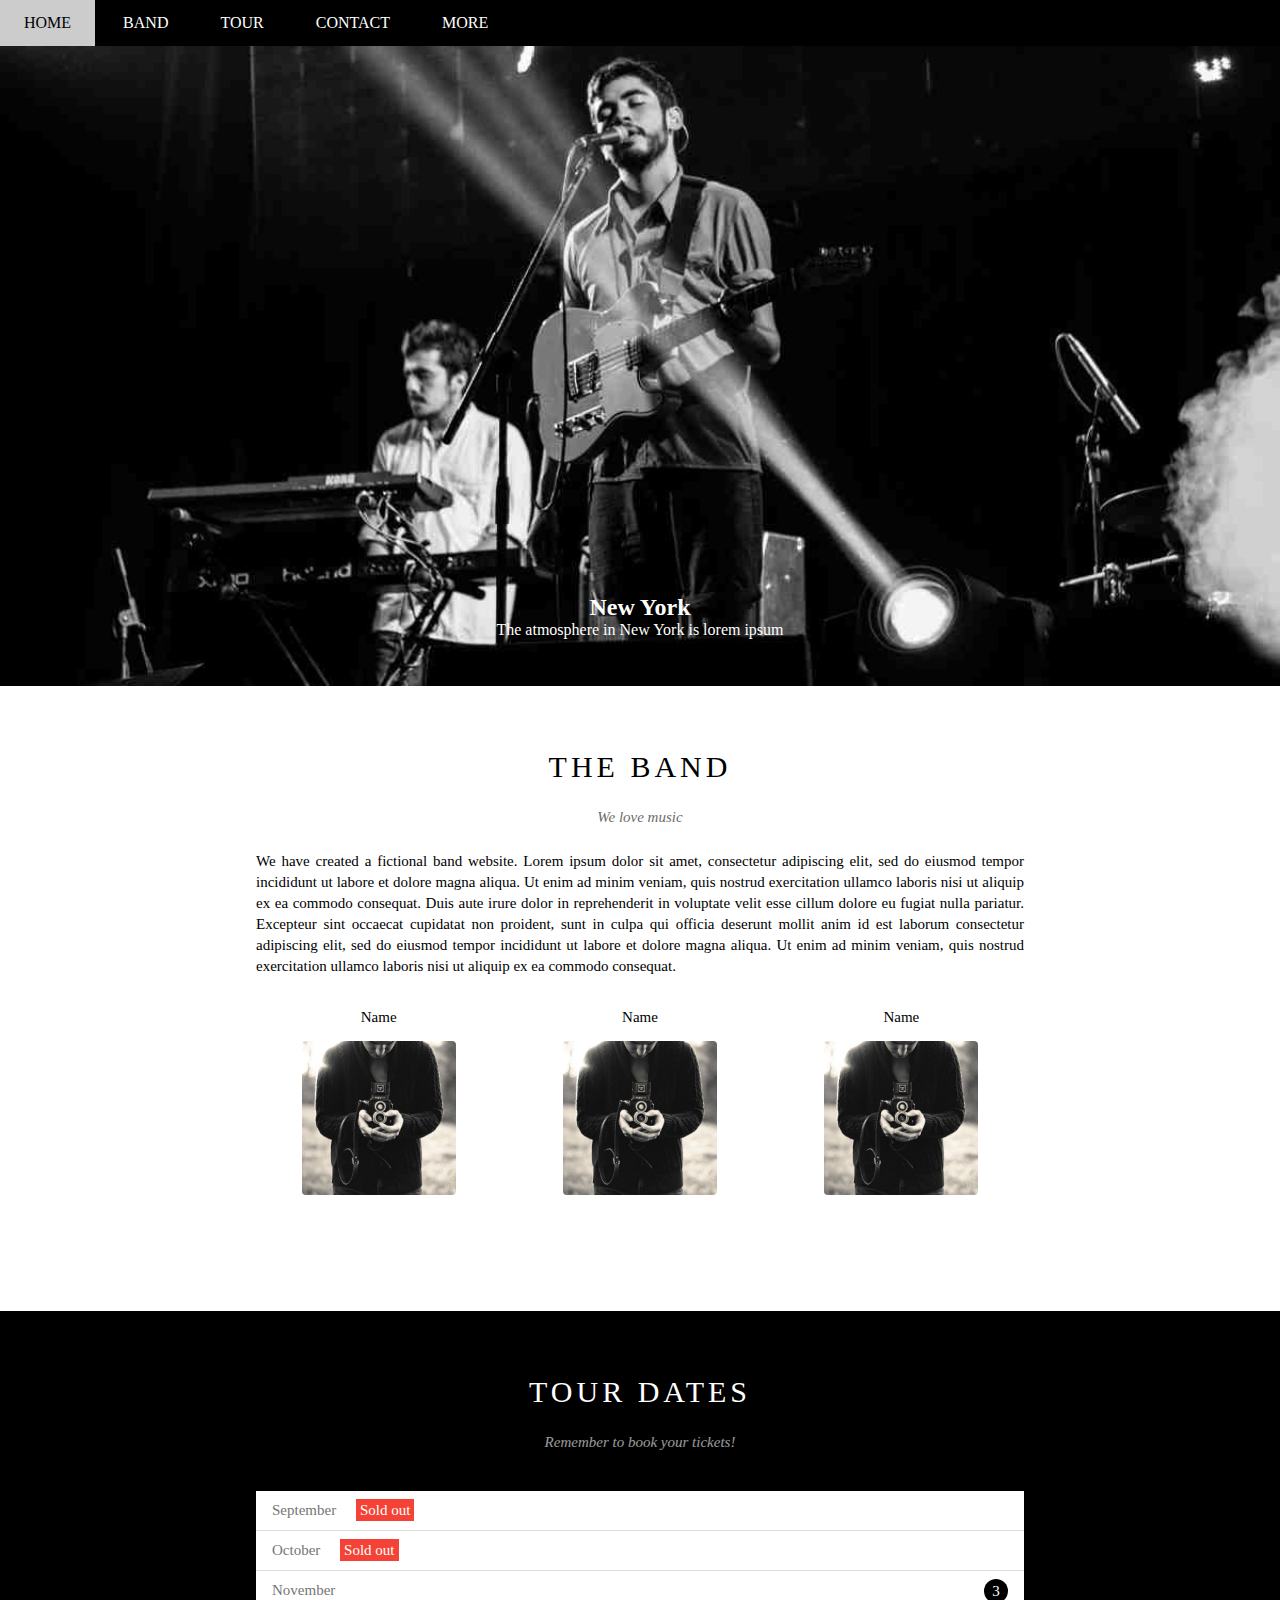
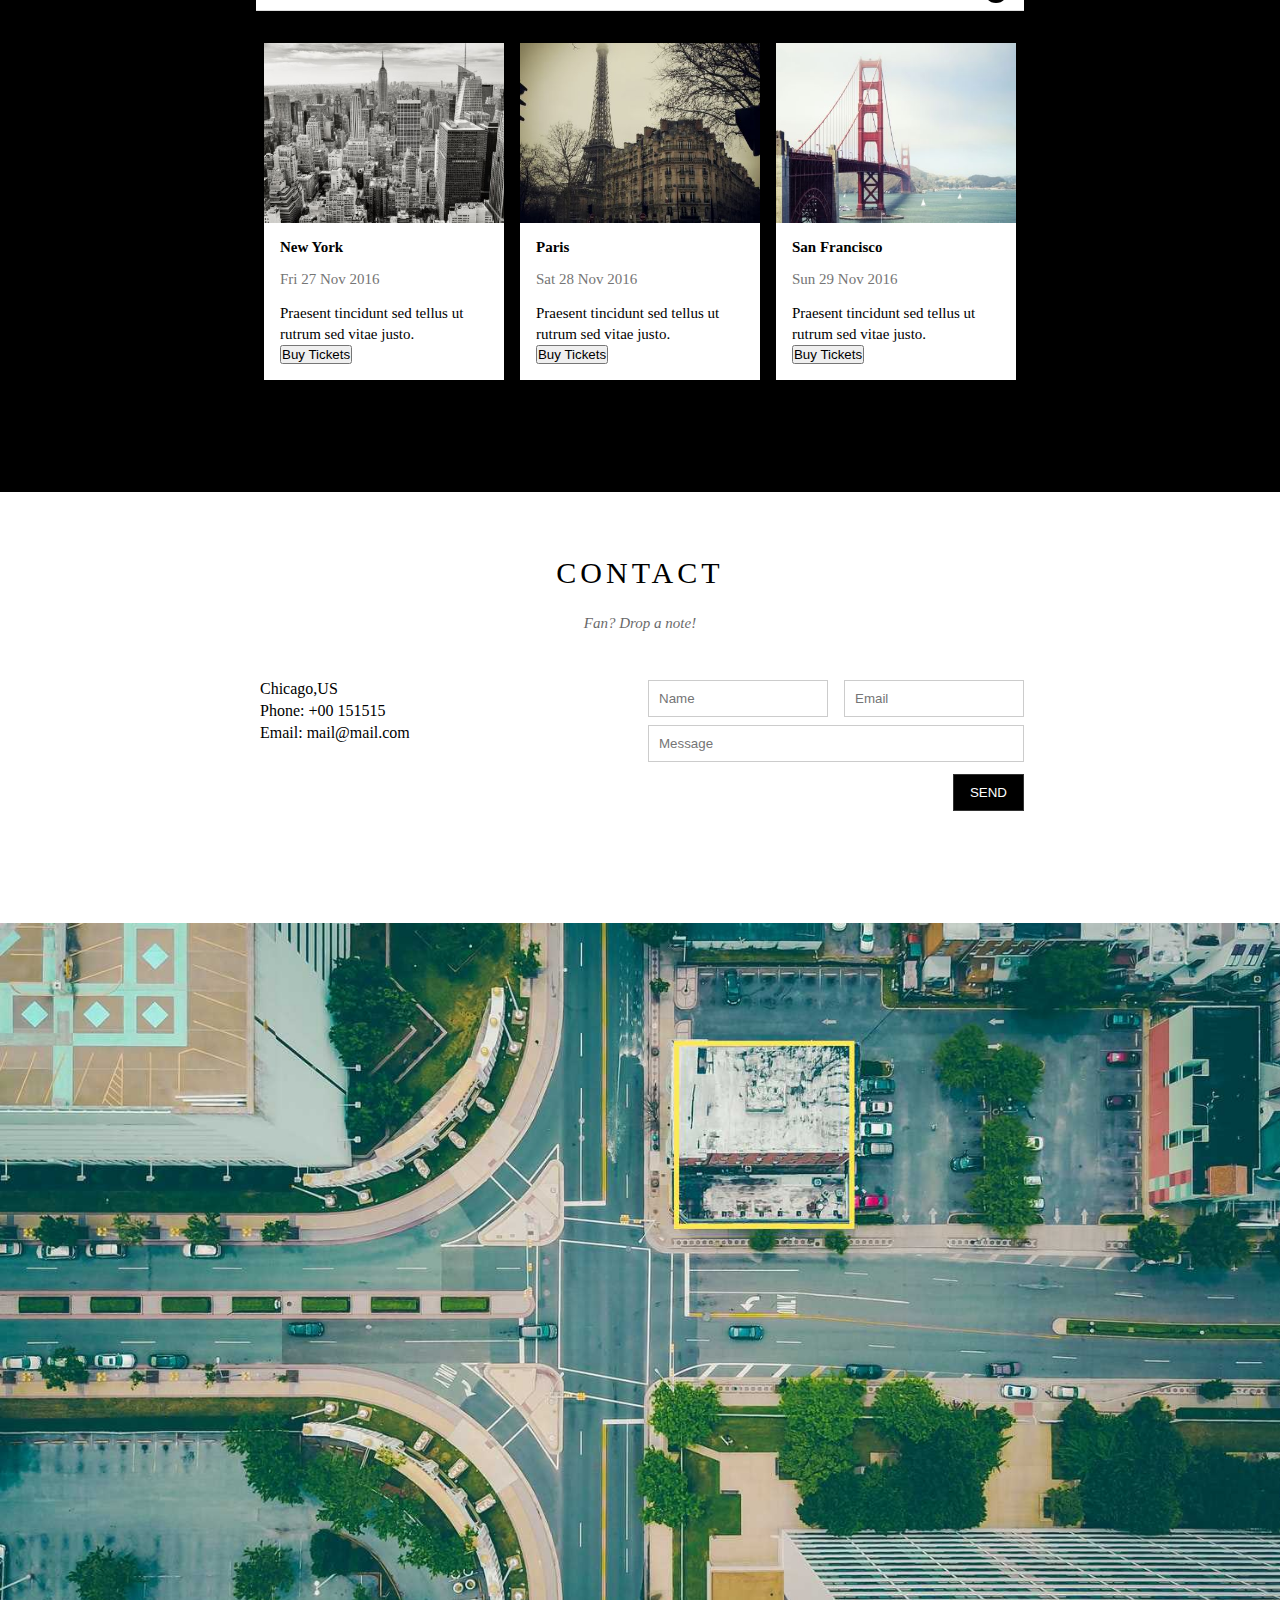
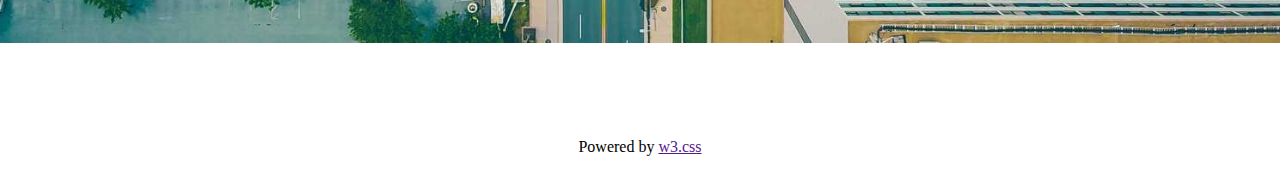
<file: thebandcode/index.html>
<!DOCTYPE html>
<html lang="en">

<head>
    <meta charset="UTF-8">
    <meta http-equiv="X-UA-Compatible" content="IE=edge">
    <meta name="viewport" content="width=device-width, initial-scale=1.0">
    <title>The band</title>
    <link rel="stylesheet" href="./assest/css/style.css">
    <link rel="stylesheet" href="./assest/css/responsive.css">



<body>
    <div id="main">

        <div id="header">
            <!--Begin -->
            <ul id="nav">
                <li><a href="#">Home</a></li>
                <li><a href="#band">Band</a></li>
                <li><a href="#tour">Tour</a></li>
                <li><a href="#contact">Contact</a></li>
                <li>
                    <a href="#">
                        More
                        <i class="nav-arrow down ti-angle-down"></i>
                    </a>
                    <ul class="subnav">
                        <li><a href="#">Merchandise</a></li>
                        <li><a href="#">Extras</a></li>
                        <li><a href="#">Media</a></li>
                    </ul>
                </li>
            </ul>
            <!--End: Nav -->

            <!--Mobile menu button-->

            <div id="mobile-menu" class="mobile-menu-btn">
                <i class="menu-icon ti-menu"></i>
            </div>

            <!-- Begin: Search buttom-->
            <div class="search-btn">
                <i class="ti-search"></i>
            </div>

            <!-- End: Search buttom-->
        </div>
        <div id="slider">
            <div class="text-content">
                <h2 class="text-heading">New York</h2>
                <div class="text-description">The atmosphere in New York is lorem ipsum</div>
            </div>

        </div>

        <div id="content">
            <div id="band" class="content-section">
                <h2 class="section-heading"> THE BAND </h2>
                <p class="section-sub-heading">We love music</p>
                <p class="about-text">
                    We have created a fictional band website. Lorem ipsum dolor sit amet, consectetur adipiscing elit,
                    sed do eiusmod tempor incididunt ut labore et dolore magna aliqua. Ut enim ad minim veniam, quis
                    nostrud exercitation ullamco laboris nisi ut aliquip ex ea commodo consequat. Duis aute irure dolor
                    in reprehenderit in voluptate velit esse cillum dolore eu fugiat nulla pariatur. Excepteur sint
                    occaecat cupidatat non proident, sunt in culpa qui officia deserunt mollit anim id est laborum
                    consectetur adipiscing elit, sed do eiusmod tempor incididunt ut labore et dolore magna aliqua. Ut
                    enim ad minim veniam, quis nostrud exercitation ullamco laboris nisi ut aliquip ex ea commodo
                    consequat.
                </p>
                <div class=" row member-list">
                    <div class="col col-third s-col-full mt-32 text-center ">
                        <p class="member-name">Name</p>
                        <img src="./assest/img/slider/slider2.jpg" alt="Name" class="member-img">
                    </div>
                    <div class="col col-third s-col-full mt-32 text-center ">
                        <p class="member-name">Name</p>
                        <img src="./assest/img/slider/slider2.jpg" alt="Name" class="member-img">
                    </div>
                    <div class="col col-third s-col-full  mt-32 text-center ">
                        <p class="member-name">Name</p>
                        <img src="./assest/img/slider/slider2.jpg" alt="Name" class="member-img">
                    </div>

                </div>
                <div class="clear"></div>
            </div>

            <!--Tour section -->
            <div id="tour" class="tour-section " style="background: #000;">
                <div class="content-section">
                    <h2 class="section-heading text-white"> TOUR DATES </h2>
                    <p class="section-sub-heading text-white">Remember to book your tickets!</p>
                    <!--Tickets -->
                    <ul class="tickets-list">
                        <li>September <span class="sold-out">Sold out</span></li>
                        <li>October <span class="sold-out">Sold out</span></li>
                        <li>November <span class="quantity">3</span></li>
                    </ul>

                    <!--Place -->
                    <div class="place-list">

                        <div class="col col-third s-col-full mt-16">
                            <img src="./assest/img/slider/places1.jpg" alt="New York" class="place-img">
                            <div class="place-body">
                                <h3 class="place-heading">New York</h3>
                                <p class="place-time">Fri 27 Nov 2016</p>
                                <p class="place-desc">Praesent tincidunt sed tellus ut rutrum sed vitae justo.</p>
                                <button class="btn s-full-width  js-buyTickets">Buy Tickets</a>
                            </div>
                        </div>

                        <div class="col col-third s-col-full mt-16">
                            <img src="./assest/img/slider/paris2.jpg" alt="New York" class="place-img">
                            <div class="place-body">
                                <h3 class="place-heading">Paris</h3>
                                <p class="place-time">Sat 28 Nov 2016</p>
                                <p class="place-desc">Praesent tincidunt sed tellus ut rutrum sed vitae justo.</p>
                                <button class="btn s-full-width  js-buyTickets">Buy Tickets</a>
                            </div>
                        </div>

                        <div class="col col-third s-col-full mt-16">
                            <img src="./assest/img/slider/sanfran3.jpg" alt="New York" class="place-img">
                            <div class="place-body">
                                <h3 class="place-heading">San Francisco</h3>
                                <p class="place-time">Sun 29 Nov 2016</p>
                                <p class="place-desc">Praesent tincidunt sed tellus ut rutrum sed vitae justo.</p>
                                <button class="btn s-full-width  js-buyTickets">Buy Tickets</a>
                            </div>
                        </div>

                    </div>
                    <div class="clear"></div>
                </div>
            </div>
            <!--Begin: Contact section -->
            <div id="contact" class="content-section">
                <h2 class="section-heading"> CONTACT </h2>
                <p class="section-sub-heading">Fan? Drop a note!</p>


                <div class="row contact-content">
                    <div class="col col-half s-col-ful contat-info">
                        <p><i class="contat-info-icon  ti-location-pin"></i>Chicago,US</p>
                        <p><i class=" contat-info-icon ti-mobile"></i><a href="tel:+00 151515"></a> Phone: +00 151515
                        </p>
                        <p><i class="contat-info-icon ti-email"></i><a href="mailto:mail@mail.com"></a> Email:
                            mail@mail.com</p>
                    </div>
                    <div class="col col-half s-col-full contact-form">
                        <form action="">
                            <div class="row">
                                <div class="col col-half s-col-full">
                                    <input type="text" name="" placeholder="Name" required id="" class="form-control">
                                </div>
                                <div class="col col-half s-col-full s-mt-8">
                                    <input type="email" name="" placeholder="Email" required id="" class="form-control">
                                </div>

                            </div>
                            <div class="row mt-8">
                                <div class="col col-full">
                                    <input type="text" name="" placeholder="Message" required id=""
                                        class="form-control">
                                </div>
                            </div>
                            <input class="form-submit-btn-16 s-full-width" type="submit" value="SEND">
                        </form>
                    </div>
                </div>
            </div>
            <!--End: Contact section -->

            <div class="map-section">
                <img src="./assest/img/slider/map.jpg" alt="map">
            </div>
            <div id="footer">
                <div class="social-list">
                    <a href=""><i class="ti-facebook"></i></a>
                    <a href=""><i class="ti-instagram"></i></a>
                    <a href=""><i class="ti-youtube"></i></a>
                    <a href=""><i class="ti-pinterest"></i></a>
                    <a href=""><i class="ti-twitter"></i></a>
                    <a href=""><i class="ti-linkedin"></i></a>
                </div>
                <p class="coppyright">Powered by <a href="">w3.css</a></p>
            </div>

        </div>

        <!-- Buy Tickets-->
        <div class="modal js-modal" id="buy-ticket-modal">
            <div class="modal-container js-modal-container">
                <div class="modal-close js-modal-close">
                    <i class="ti-close"></i>
                </div>
                <header class="modal-header">
                    <i class="modal-heading-iconti-bag"></i>
                    Tickets
                </header>
                <div class="modal-body">
                    <label for="tiket-quatity" class="modal-label">
                        <i class="ti-shopping-cart"></i>
                        Tickets, $15 per person
                    </label>
                    <input id="ticket-quantity" type="text" class="modal-input" placeholder="How many?">

                    <label for="ticket-email" class="modal-label">
                        <i class="ti-user"></i>
                        Send to
                    </label>
                    <input id="ticket-email" type="email" class="modal-input" placeholder="Enter email..?">

                    <button id="buy-tickets">
                        Pay <i class="ti-check"></i>
                    </button>
                </div>
            </div>


            <footer class="modal-footer">
                <p class="modal-help">Need <a href="">help?</a></p>
            </footer>
        </div>
    </div>

    <script>
        // const buyBtns = document.querySelectorAll('.js-buy-ticket')

        // buyBtns.forEach((el, index) => {
        //     el.addEventListener('click', () => {
        //         document.querySelector('#buy-ticket-modal').classList.add('open');
        //     })
        // })
        // document.querySelector('.modal-close').addEventListener('click', () => {
        //     document.querySelector('#buy-ticket-modal').classList.remove('open');;
        // })

        const buyBtns = document.querySelectorAll('.js-buyTickets');
        const buyBtn = document.querySelector('.js-buyTickets');
        const modal = document.querySelector('.js-modal');
        const modalclose = document.querySelector('.js-modal-close');
        const modalContainer = document.querySelector('.js-modal-container');

        function showBuyTickest() {
            modal.classList.add('open');
        }


        function hideBuyTickest() {
            modal.classList.remove('open');
        }


        for (const buyBtn of buyBtns) {
            buyBtn.addEventListener('click', showBuyTickest);
        }

        modalclose.addEventListener('click', hideBuyTickest);
        modal.addEventListener('click', hideBuyTickest);
        modalContainer.addEventListener('click', function (event) {
            event.stopPropagation();
        })

    </script>

    <script>
        var header = document.getElementById('header');
        var mobileMenu = document.getElementById('mobile-menu');
        var headerHeight = header.clienHeight;
        //Đóng/Mở Mobile-menu
        mobileMenu.onclick = function () {
            var isClosed = header.clientHeight === headerHeight;
            if (isClosed) {
                header.style.height = 'auto';
            } else {
                header.style.height = null;
            }
        }

        // Tự động đóng khi chọ phần tử trong menu
        var menuItems = document.querySelectorAll('#nav li a[href*="#"]');
        for (var i = 0; i < menuItems.length; i++) {
            var menuItem = menuItems[i];


            menuItem.onclick = function (event) {
                var isParentMenu = this.nextElementSibling && this.nextElementSibling.classList.contains('subnav');
                if (isParentMenu) {
                    event.preventDefault();
                } else {
                    header.style.height = null;
                }
            }
        }
    </script>
</body>
</file>
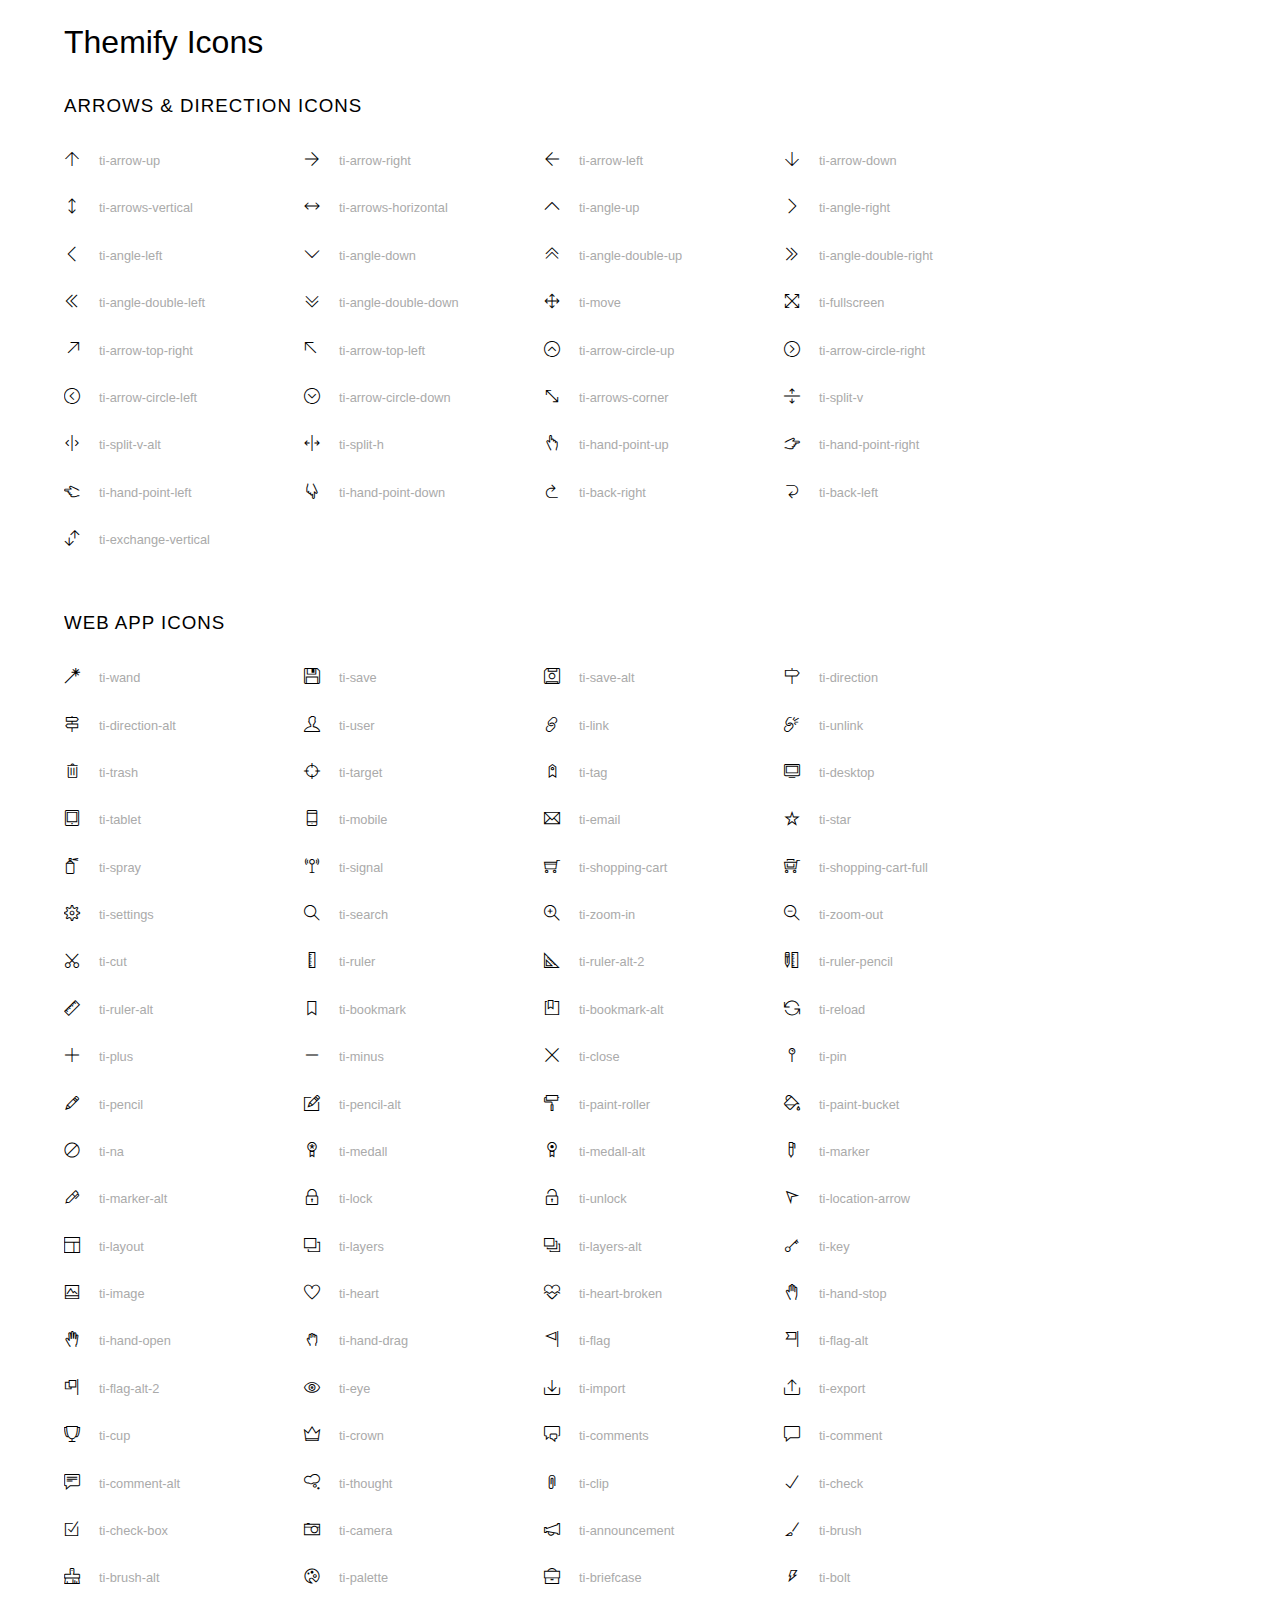
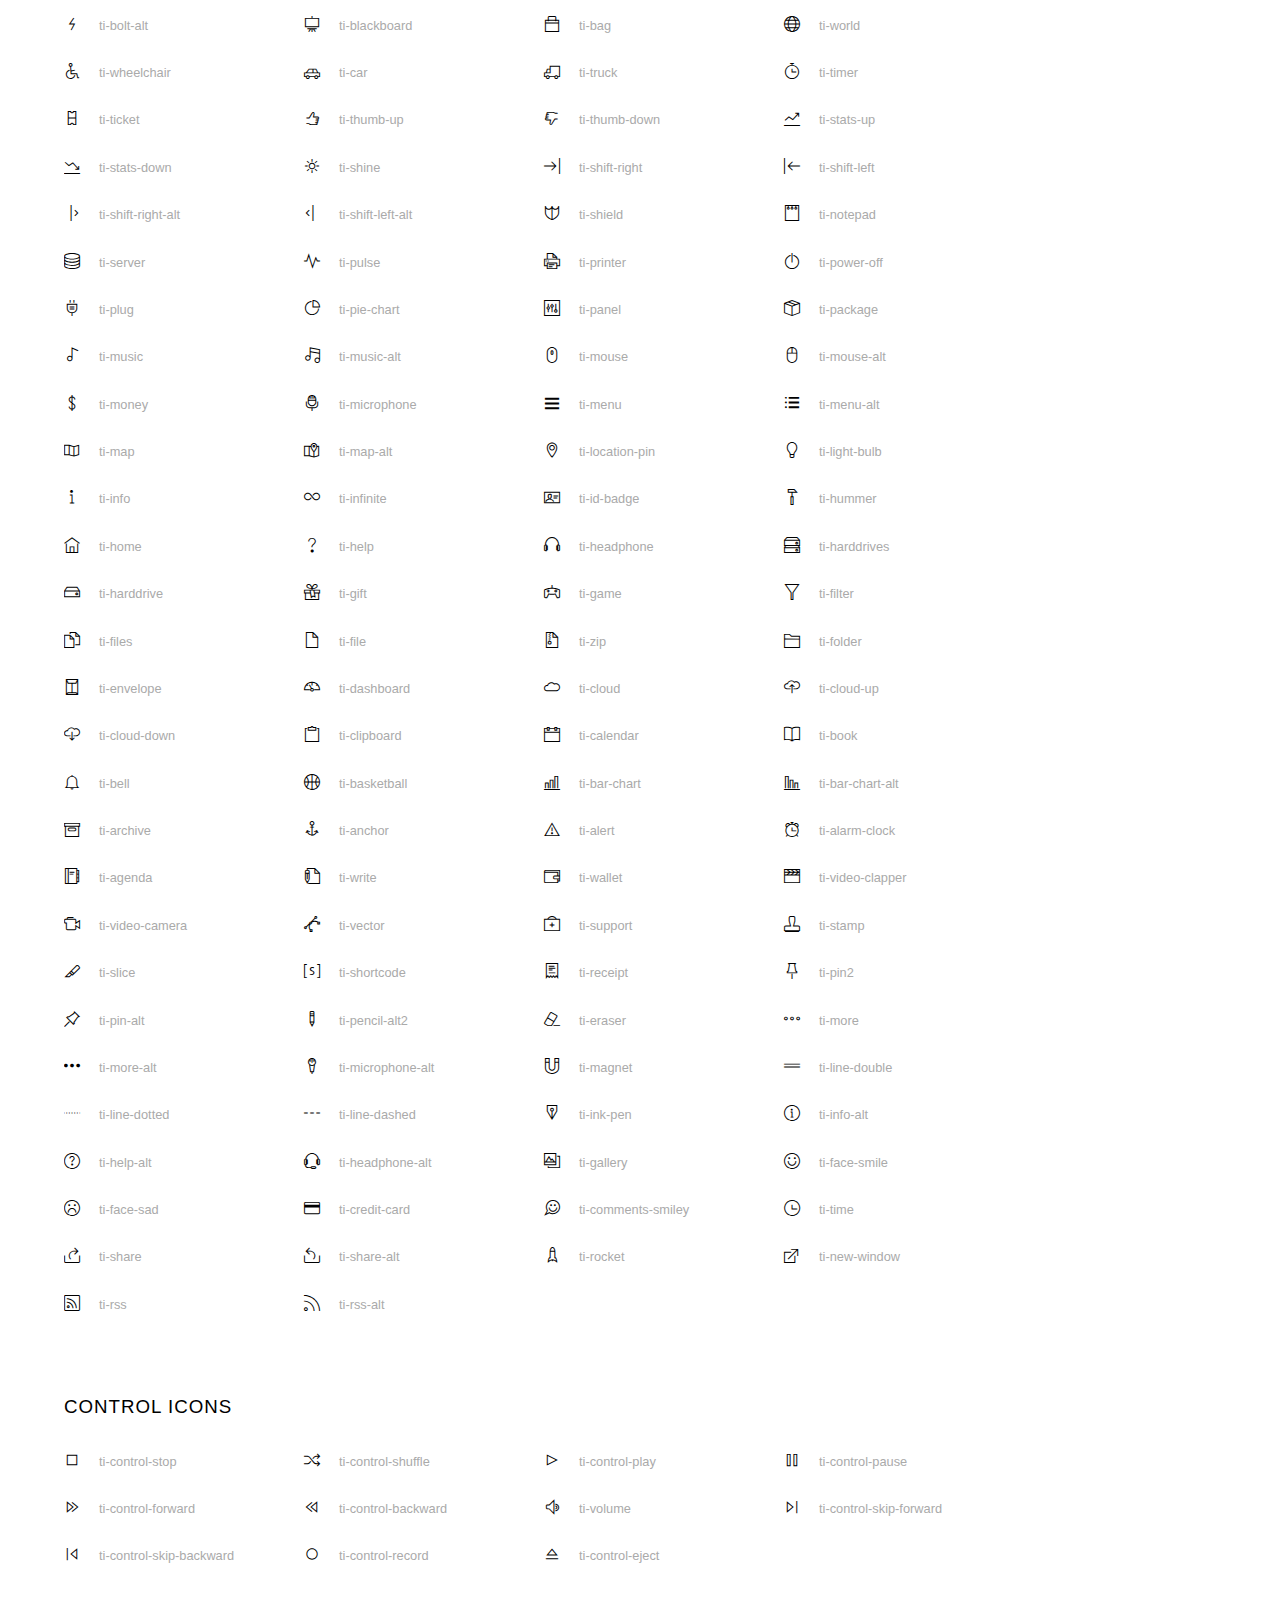
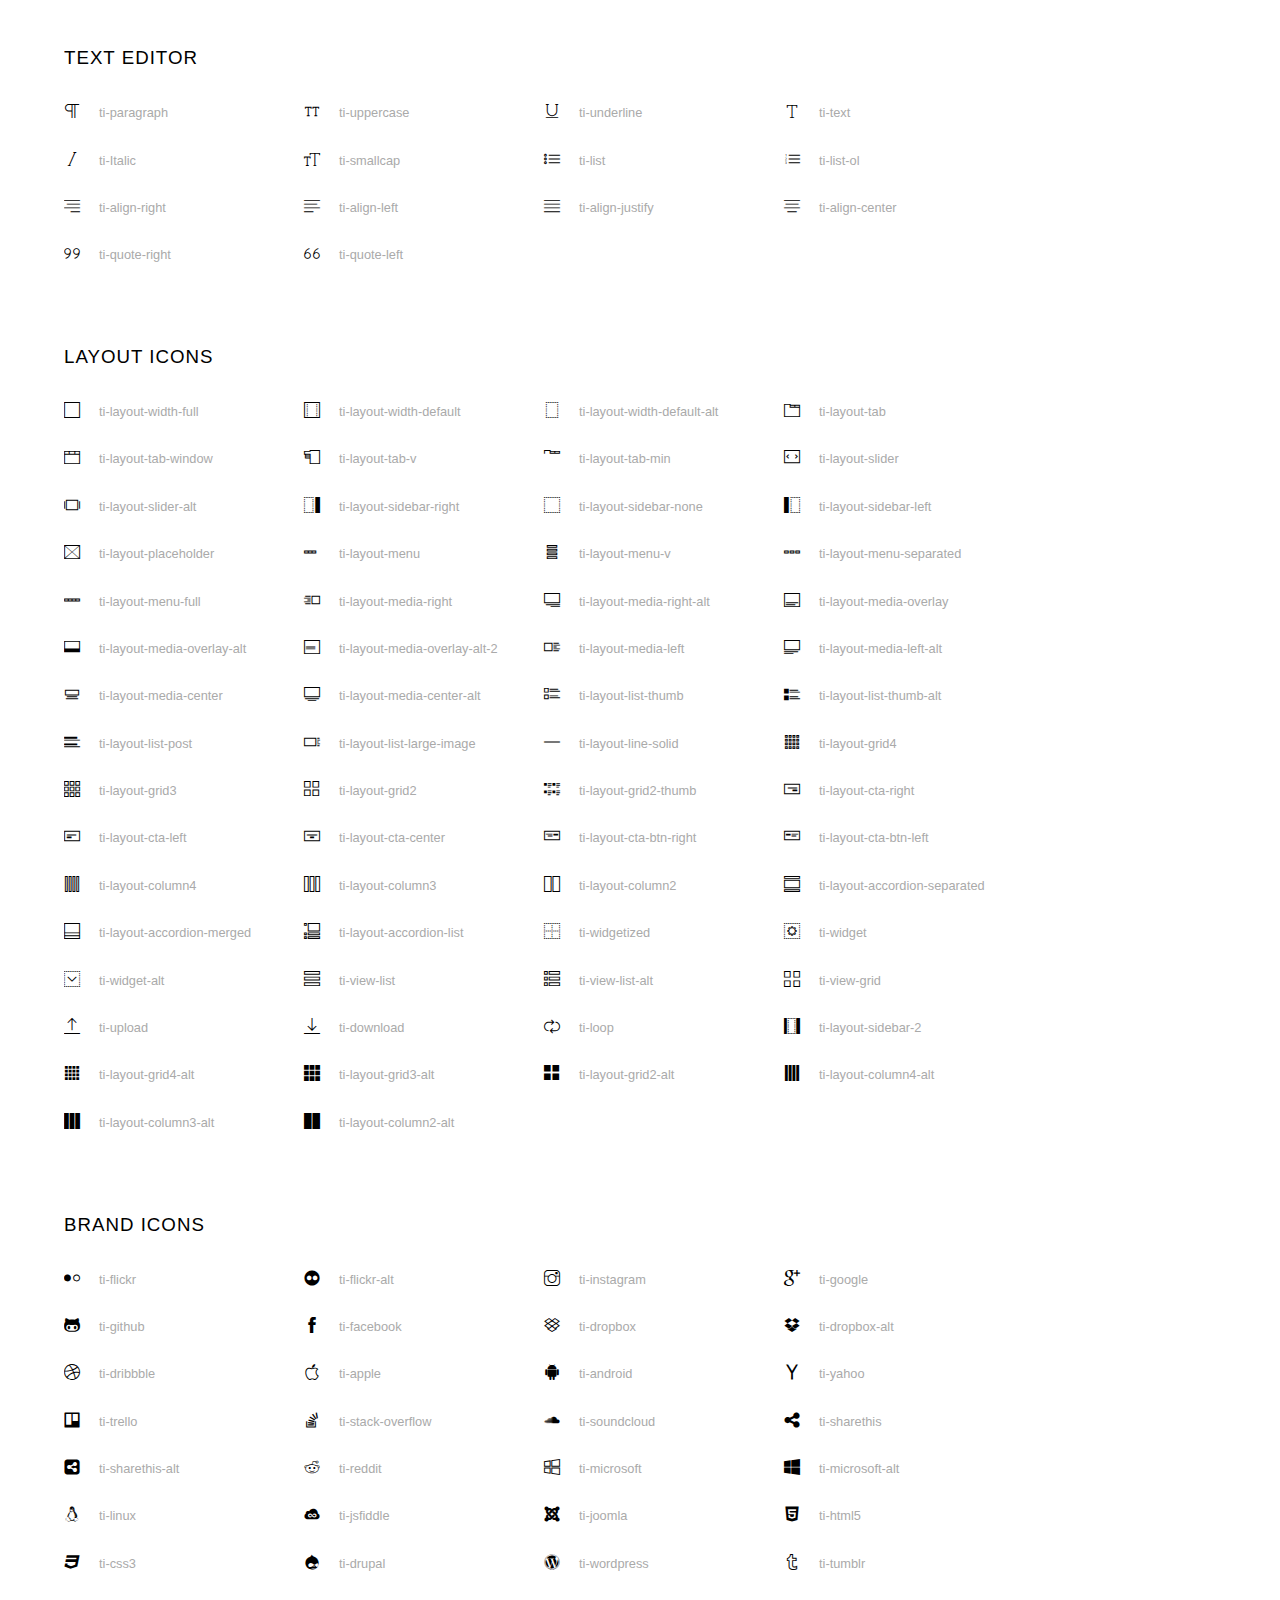
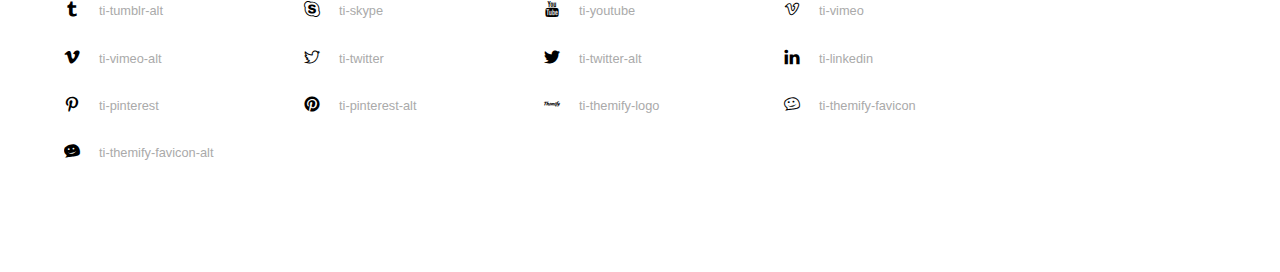
<file: thebandcode/themify-icons-font/themify-icons/index.html>
<!doctype html>
<html>
<head>
	<meta charset="utf-8">
	<title>Themify Icon Font</title>
	<meta name="viewport" content="width=device-width">
	<link rel="stylesheet" href="demo-files/demo.css">
	<link rel="stylesheet" href="themify-icons.css">
	<!--[if lt IE 8]><!-->
	<link rel="stylesheet" href="ie7/ie7.css">
	<!--<![endif]-->
</head>
<body>
	<h1>Themify Icons</h1>

	<div class="icon-section">

		<div class="icon-section">
			<h3>Arrows &amp; Direction Icons </h3>

			<div class="icon-container">
				<span class="ti-arrow-up"></span><span class="icon-name"> ti-arrow-up</span>
			</div>
			<div class="icon-container">
				<span class="ti-arrow-right"></span><span class="icon-name"> ti-arrow-right</span>
			</div>
			<div class="icon-container">
				<span class="ti-arrow-left"></span><span class="icon-name"> ti-arrow-left</span>
			</div>
			<div class="icon-container">
				<span class="ti-arrow-down"></span><span class="icon-name"> ti-arrow-down</span>
			</div>
			<div class="icon-container">
				<span class="ti-arrows-vertical"></span><span class="icon-name"> ti-arrows-vertical</span>
			</div>
			<div class="icon-container">
				<span class="ti-arrows-horizontal"></span><span class="icon-name"> ti-arrows-horizontal</span>
			</div>
			<div class="icon-container">
				<span class="ti-angle-up"></span><span class="icon-name"> ti-angle-up</span>
			</div>
			<div class="icon-container">
				<span class="ti-angle-right"></span><span class="icon-name"> ti-angle-right</span>
			</div>
			<div class="icon-container">
				<span class="ti-angle-left"></span><span class="icon-name"> ti-angle-left</span>
			</div>
			<div class="icon-container">
				<span class="ti-angle-down"></span><span class="icon-name"> ti-angle-down</span>
			</div>	
			<div class="icon-container">
				<span class="ti-angle-double-up"></span><span class="icon-name"> ti-angle-double-up</span>
			</div>
			<div class="icon-container">
				<span class="ti-angle-double-right"></span><span class="icon-name"> ti-angle-double-right</span>
			</div>
			<div class="icon-container">
				<span class="ti-angle-double-left"></span><span class="icon-name"> ti-angle-double-left</span>
			</div>
			<div class="icon-container">
				<span class="ti-angle-double-down"></span><span class="icon-name"> ti-angle-double-down</span>
			</div>					
			<div class="icon-container">
				<span class="ti-move"></span><span class="icon-name"> ti-move</span>
			</div>
			<div class="icon-container">
				<span class="ti-fullscreen"></span><span class="icon-name"> ti-fullscreen</span>
			</div>
			<div class="icon-container">
				<span class="ti-arrow-top-right"></span><span class="icon-name"> ti-arrow-top-right</span>
			</div>
			<div class="icon-container">
				<span class="ti-arrow-top-left"></span><span class="icon-name"> ti-arrow-top-left</span>
			</div>
			<div class="icon-container">
				<span class="ti-arrow-circle-up"></span><span class="icon-name"> ti-arrow-circle-up</span>
			</div>
			<div class="icon-container">
				<span class="ti-arrow-circle-right"></span><span class="icon-name"> ti-arrow-circle-right</span>
			</div>
			<div class="icon-container">
				<span class="ti-arrow-circle-left"></span><span class="icon-name"> ti-arrow-circle-left</span>
			</div>
			<div class="icon-container">
				<span class="ti-arrow-circle-down"></span><span class="icon-name"> ti-arrow-circle-down</span>
			</div>
			<div class="icon-container">
				<span class="ti-arrows-corner"></span><span class="icon-name"> ti-arrows-corner</span>
			</div>
			<div class="icon-container">
				<span class="ti-split-v"></span><span class="icon-name"> ti-split-v</span>
			</div>

			<div class="icon-container">
				<span class="ti-split-v-alt"></span><span class="icon-name"> ti-split-v-alt</span>
			</div>
			<div class="icon-container">
				<span class="ti-split-h"></span><span class="icon-name"> ti-split-h</span>
			</div>
			<div class="icon-container">
				<span class="ti-hand-point-up"></span><span class="icon-name"> ti-hand-point-up</span>
			</div>
			<div class="icon-container">
				<span class="ti-hand-point-right"></span><span class="icon-name"> ti-hand-point-right</span>
			</div>
			<div class="icon-container">
				<span class="ti-hand-point-left"></span><span class="icon-name"> ti-hand-point-left</span>
			</div>
			<div class="icon-container">
				<span class="ti-hand-point-down"></span><span class="icon-name"> ti-hand-point-down</span>
			</div>
			<div class="icon-container">
				<span class="ti-back-right"></span><span class="icon-name"> ti-back-right</span>
			</div>
			<div class="icon-container">
				<span class="ti-back-left"></span><span class="icon-name"> ti-back-left</span>
			</div>
			<div class="icon-container">
				<span class="ti-exchange-vertical"></span><span class="icon-name"> ti-exchange-vertical</span>
			</div>

		</div> <!-- Arrows Icons -->



		<h3>Web App Icons</h3>
		
		<div class="icon-section">

			<div class="icon-container">
				<span class="ti-wand"></span><span class="icon-name"> ti-wand</span>
			</div>
			<div class="icon-container">
				<span class="ti-save"></span><span class="icon-name"> ti-save</span>
			</div>
			<div class="icon-container">
				<span class="ti-save-alt"></span><span class="icon-name"> ti-save-alt</span>
			</div>

			<div class="icon-container">
				<span class="ti-direction"></span><span class="icon-name"> ti-direction</span>
			</div>
			<div class="icon-container">
				<span class="ti-direction-alt"></span><span class="icon-name"> ti-direction-alt</span>
			</div>
			<div class="icon-container">
				<span class="ti-user"></span><span class="icon-name"> ti-user</span>
			</div>
			<div class="icon-container">
				<span class="ti-link"></span><span class="icon-name"> ti-link</span>
			</div>
			<div class="icon-container">
				<span class="ti-unlink"></span><span class="icon-name"> ti-unlink</span>
			</div>
			<div class="icon-container">
				<span class="ti-trash"></span><span class="icon-name"> ti-trash</span>
			</div>
			<div class="icon-container">
				<span class="ti-target"></span><span class="icon-name"> ti-target</span>
			</div>
			<div class="icon-container">
				<span class="ti-tag"></span><span class="icon-name"> ti-tag</span>
			</div>
			<div class="icon-container">
				<span class="ti-desktop"></span><span class="icon-name"> ti-desktop</span>
			</div>
			<div class="icon-container">
				<span class="ti-tablet"></span><span class="icon-name"> ti-tablet</span>
			</div>
			<div class="icon-container">
				<span class="ti-mobile"></span><span class="icon-name"> ti-mobile</span>
			</div>
			<div class="icon-container">
				<span class="ti-email"></span><span class="icon-name"> ti-email</span>
			</div>	
			<div class="icon-container">
				<span class="ti-star"></span><span class="icon-name"> ti-star</span>
			</div>
			<div class="icon-container">
				<span class="ti-spray"></span><span class="icon-name"> ti-spray</span>
			</div>
			<div class="icon-container">
				<span class="ti-signal"></span><span class="icon-name"> ti-signal</span>
			</div>
			<div class="icon-container">
				<span class="ti-shopping-cart"></span><span class="icon-name"> ti-shopping-cart</span>
			</div>
			<div class="icon-container">
				<span class="ti-shopping-cart-full"></span><span class="icon-name"> ti-shopping-cart-full</span>
			</div>
			<div class="icon-container">
				<span class="ti-settings"></span><span class="icon-name"> ti-settings</span>
			</div>
			<div class="icon-container">
				<span class="ti-search"></span><span class="icon-name"> ti-search</span>
			</div>
			<div class="icon-container">
				<span class="ti-zoom-in"></span><span class="icon-name"> ti-zoom-in</span>
			</div>
			<div class="icon-container">
				<span class="ti-zoom-out"></span><span class="icon-name"> ti-zoom-out</span>
			</div>
			<div class="icon-container">
				<span class="ti-cut"></span><span class="icon-name"> ti-cut</span>
			</div>
			<div class="icon-container">
				<span class="ti-ruler"></span><span class="icon-name"> ti-ruler</span>
			</div>
			<div class="icon-container">
				<span class="ti-ruler-alt-2"></span><span class="icon-name"> ti-ruler-alt-2</span>
			</div>			
			<div class="icon-container">
				<span class="ti-ruler-pencil"></span><span class="icon-name"> ti-ruler-pencil</span>
			</div>
			<div class="icon-container">
				<span class="ti-ruler-alt"></span><span class="icon-name"> ti-ruler-alt</span>
			</div>
			<div class="icon-container">
				<span class="ti-bookmark"></span><span class="icon-name"> ti-bookmark</span>
			</div>
			<div class="icon-container">
				<span class="ti-bookmark-alt"></span><span class="icon-name"> ti-bookmark-alt</span>
			</div>
			<div class="icon-container">
				<span class="ti-reload"></span><span class="icon-name"> ti-reload</span>
			</div>
			<div class="icon-container">
				<span class="ti-plus"></span><span class="icon-name"> ti-plus</span>
			</div>
			<div class="icon-container">
				<span class="ti-minus"></span><span class="icon-name"> ti-minus</span>
			</div>
			<div class="icon-container">
				<span class="ti-close"></span><span class="icon-name"> ti-close</span>
			</div>			
			<div class="icon-container">
				<span class="ti-pin"></span><span class="icon-name"> ti-pin</span>
			</div>
			<div class="icon-container">
				<span class="ti-pencil"></span><span class="icon-name"> ti-pencil</span>
			</div>
					
		  	<div class="icon-container">
				<span class="ti-pencil-alt"></span><span class="icon-name"> ti-pencil-alt</span>
			</div>
			<div class="icon-container">
				<span class="ti-paint-roller"></span><span class="icon-name"> ti-paint-roller</span>
			</div>
			<div class="icon-container">
				<span class="ti-paint-bucket"></span><span class="icon-name"> ti-paint-bucket</span>
			</div>
			<div class="icon-container">
				<span class="ti-na"></span><span class="icon-name"> ti-na</span>
			</div>
			<div class="icon-container">
				<span class="ti-medall"></span><span class="icon-name"> ti-medall</span>
			</div>
			<div class="icon-container">
				<span class="ti-medall-alt"></span><span class="icon-name"> ti-medall-alt</span>
			</div>
			<div class="icon-container">
				<span class="ti-marker"></span><span class="icon-name"> ti-marker</span>
			</div>
			<div class="icon-container">
				<span class="ti-marker-alt"></span><span class="icon-name"> ti-marker-alt</span>
			</div>

			<div class="icon-container">
				<span class="ti-lock"></span><span class="icon-name"> ti-lock</span>
			</div>
			<div class="icon-container">
				<span class="ti-unlock"></span><span class="icon-name"> ti-unlock</span>
			</div>
			<div class="icon-container">
				<span class="ti-location-arrow"></span><span class="icon-name"> ti-location-arrow</span>
			</div>
			<div class="icon-container">
				<span class="ti-layout"></span><span class="icon-name"> ti-layout</span>
			</div>
			<div class="icon-container">
				<span class="ti-layers"></span><span class="icon-name"> ti-layers</span>
			</div>
			<div class="icon-container">
				<span class="ti-layers-alt"></span><span class="icon-name"> ti-layers-alt</span>
			</div>
			<div class="icon-container">
				<span class="ti-key"></span><span class="icon-name"> ti-key</span>
			</div>
			<div class="icon-container">
				<span class="ti-image"></span><span class="icon-name"> ti-image</span>
			</div>
			<div class="icon-container">
				<span class="ti-heart"></span><span class="icon-name"> ti-heart</span>
			</div>
			<div class="icon-container">
				<span class="ti-heart-broken"></span><span class="icon-name"> ti-heart-broken</span>
			</div>
			<div class="icon-container">
				<span class="ti-hand-stop"></span><span class="icon-name"> ti-hand-stop</span>
			</div>
			<div class="icon-container">
				<span class="ti-hand-open"></span><span class="icon-name"> ti-hand-open</span>
			</div>
			<div class="icon-container">
				<span class="ti-hand-drag"></span><span class="icon-name"> ti-hand-drag</span>
			</div>
			<div class="icon-container">
				<span class="ti-flag"></span><span class="icon-name"> ti-flag</span>
			</div>
			<div class="icon-container">
				<span class="ti-flag-alt"></span><span class="icon-name"> ti-flag-alt</span>
			</div>
			<div class="icon-container">
				<span class="ti-flag-alt-2"></span><span class="icon-name"> ti-flag-alt-2</span>
			</div>
			<div class="icon-container">
				<span class="ti-eye"></span><span class="icon-name"> ti-eye</span>
			</div>
			<div class="icon-container">
				<span class="ti-import"></span><span class="icon-name"> ti-import</span>
			</div>			
			<div class="icon-container">
				<span class="ti-export"></span><span class="icon-name"> ti-export</span>
			</div>
			<div class="icon-container">
				<span class="ti-cup"></span><span class="icon-name"> ti-cup</span>
			</div>
			<div class="icon-container">
				<span class="ti-crown"></span><span class="icon-name"> ti-crown</span>
			</div>
			<div class="icon-container">
				<span class="ti-comments"></span><span class="icon-name"> ti-comments</span>
			</div>
			<div class="icon-container">
				<span class="ti-comment"></span><span class="icon-name"> ti-comment</span>
			</div>
			<div class="icon-container">
				<span class="ti-comment-alt"></span><span class="icon-name"> ti-comment-alt</span>
			</div>
			<div class="icon-container">
				<span class="ti-thought"></span><span class="icon-name"> ti-thought</span>
			</div>			
			<div class="icon-container">
				<span class="ti-clip"></span><span class="icon-name"> ti-clip</span>
			</div>

			<div class="icon-container">
				<span class="ti-check"></span><span class="icon-name"> ti-check</span>
			</div>
			<div class="icon-container">
				<span class="ti-check-box"></span><span class="icon-name"> ti-check-box</span>
			</div>
			<div class="icon-container">
				<span class="ti-camera"></span><span class="icon-name"> ti-camera</span>
			</div>
			<div class="icon-container">
				<span class="ti-announcement"></span><span class="icon-name"> ti-announcement</span>
			</div>
			<div class="icon-container">
				<span class="ti-brush"></span><span class="icon-name"> ti-brush</span>
			</div>
			<div class="icon-container">
				<span class="ti-brush-alt"></span><span class="icon-name"> ti-brush-alt</span>
			</div>
			<div class="icon-container">
				<span class="ti-palette"></span><span class="icon-name"> ti-palette</span>
			</div>			
			<div class="icon-container">
				<span class="ti-briefcase"></span><span class="icon-name"> ti-briefcase</span>
			</div>
			<div class="icon-container">
				<span class="ti-bolt"></span><span class="icon-name"> ti-bolt</span>
			</div>
			<div class="icon-container">
				<span class="ti-bolt-alt"></span><span class="icon-name"> ti-bolt-alt</span>
			</div>
			<div class="icon-container">
				<span class="ti-blackboard"></span><span class="icon-name"> ti-blackboard</span>
			</div>
			<div class="icon-container">
				<span class="ti-bag"></span><span class="icon-name"> ti-bag</span>
			</div>
			<div class="icon-container">
				<span class="ti-world"></span><span class="icon-name"> ti-world</span>
			</div>
			<div class="icon-container">
				<span class="ti-wheelchair"></span><span class="icon-name"> ti-wheelchair</span>
			</div>
			<div class="icon-container">
				<span class="ti-car"></span><span class="icon-name"> ti-car</span>
			</div>
			<div class="icon-container">
				<span class="ti-truck"></span><span class="icon-name"> ti-truck</span>
			</div>
			<div class="icon-container">
				<span class="ti-timer"></span><span class="icon-name"> ti-timer</span>
			</div>
			<div class="icon-container">
				<span class="ti-ticket"></span><span class="icon-name"> ti-ticket</span>
			</div>
			<div class="icon-container">
				<span class="ti-thumb-up"></span><span class="icon-name"> ti-thumb-up</span>
			</div>
			<div class="icon-container">
				<span class="ti-thumb-down"></span><span class="icon-name"> ti-thumb-down</span>
			</div>

			<div class="icon-container">
				<span class="ti-stats-up"></span><span class="icon-name"> ti-stats-up</span>
			</div>
			<div class="icon-container">
				<span class="ti-stats-down"></span><span class="icon-name"> ti-stats-down</span>
			</div>
			<div class="icon-container">
				<span class="ti-shine"></span><span class="icon-name"> ti-shine</span>
			</div>
			<div class="icon-container">
				<span class="ti-shift-right"></span><span class="icon-name"> ti-shift-right</span>
			</div>
			<div class="icon-container">
				<span class="ti-shift-left"></span><span class="icon-name"> ti-shift-left</span>
			</div>

			<div class="icon-container">
				<span class="ti-shift-right-alt"></span><span class="icon-name"> ti-shift-right-alt</span>
			</div>
			<div class="icon-container">
				<span class="ti-shift-left-alt"></span><span class="icon-name"> ti-shift-left-alt</span>
			</div>
			<div class="icon-container">
				<span class="ti-shield"></span><span class="icon-name"> ti-shield</span>
			</div>
			<div class="icon-container">
				<span class="ti-notepad"></span><span class="icon-name"> ti-notepad</span>
			</div>
			<div class="icon-container">
				<span class="ti-server"></span><span class="icon-name"> ti-server</span>
			</div>

			<div class="icon-container">
				<span class="ti-pulse"></span><span class="icon-name"> ti-pulse</span>
			</div>
			<div class="icon-container">
				<span class="ti-printer"></span><span class="icon-name"> ti-printer</span>
			</div>
			<div class="icon-container">
				<span class="ti-power-off"></span><span class="icon-name"> ti-power-off</span>
			</div>
			<div class="icon-container">
				<span class="ti-plug"></span><span class="icon-name"> ti-plug</span>
			</div>
			<div class="icon-container">
				<span class="ti-pie-chart"></span><span class="icon-name"> ti-pie-chart</span>
			</div>

			<div class="icon-container">
				<span class="ti-panel"></span><span class="icon-name"> ti-panel</span>
			</div>
			<div class="icon-container">
				<span class="ti-package"></span><span class="icon-name"> ti-package</span>
			</div>
			<div class="icon-container">
				<span class="ti-music"></span><span class="icon-name"> ti-music</span>
			</div>
			<div class="icon-container">
				<span class="ti-music-alt"></span><span class="icon-name"> ti-music-alt</span>
			</div>
			<div class="icon-container">
				<span class="ti-mouse"></span><span class="icon-name"> ti-mouse</span>
			</div>
			<div class="icon-container">
				<span class="ti-mouse-alt"></span><span class="icon-name"> ti-mouse-alt</span>
			</div>
			<div class="icon-container">
				<span class="ti-money"></span><span class="icon-name"> ti-money</span>
			</div>
			<div class="icon-container">
				<span class="ti-microphone"></span><span class="icon-name"> ti-microphone</span>
			</div>
			<div class="icon-container">
				<span class="ti-menu"></span><span class="icon-name"> ti-menu</span>
			</div>
			<div class="icon-container">
				<span class="ti-menu-alt"></span><span class="icon-name"> ti-menu-alt</span>
			</div>
			<div class="icon-container">
				<span class="ti-map"></span><span class="icon-name"> ti-map</span>
			</div>
			<div class="icon-container">
				<span class="ti-map-alt"></span><span class="icon-name"> ti-map-alt</span>
			</div>

			<div class="icon-container">
				<span class="ti-location-pin"></span><span class="icon-name"> ti-location-pin</span>
			</div>

			<div class="icon-container">
				<span class="ti-light-bulb"></span><span class="icon-name"> ti-light-bulb</span>
			</div>
			<div class="icon-container">
				<span class="ti-info"></span><span class="icon-name"> ti-info</span>
			</div>
			<div class="icon-container">
				<span class="ti-infinite"></span><span class="icon-name"> ti-infinite</span>
			</div>
			<div class="icon-container">
				<span class="ti-id-badge"></span><span class="icon-name"> ti-id-badge</span>
			</div>
			<div class="icon-container">
				<span class="ti-hummer"></span><span class="icon-name"> ti-hummer</span>
			</div>
			<div class="icon-container">
				<span class="ti-home"></span><span class="icon-name"> ti-home</span>
			</div>
			<div class="icon-container">
				<span class="ti-help"></span><span class="icon-name"> ti-help</span>
			</div>
			<div class="icon-container">
				<span class="ti-headphone"></span><span class="icon-name"> ti-headphone</span>
			</div>
			<div class="icon-container">
				<span class="ti-harddrives"></span><span class="icon-name"> ti-harddrives</span>
			</div>
			<div class="icon-container">
				<span class="ti-harddrive"></span><span class="icon-name"> ti-harddrive</span>
			</div>
			<div class="icon-container">
				<span class="ti-gift"></span><span class="icon-name"> ti-gift</span>
			</div>
			<div class="icon-container">
				<span class="ti-game"></span><span class="icon-name"> ti-game</span>
			</div>
			<div class="icon-container">
				<span class="ti-filter"></span><span class="icon-name"> ti-filter</span>
			</div>
			<div class="icon-container">
				<span class="ti-files"></span><span class="icon-name"> ti-files</span>
			</div>
			<div class="icon-container">
				<span class="ti-file"></span><span class="icon-name"> ti-file</span>
			</div>
			<div class="icon-container">
				<span class="ti-zip"></span><span class="icon-name"> ti-zip</span>
			</div>
			<div class="icon-container">
				<span class="ti-folder"></span><span class="icon-name"> ti-folder</span>
			</div>			
			<div class="icon-container">
				<span class="ti-envelope"></span><span class="icon-name"> ti-envelope</span>
			</div>


			<div class="icon-container">
				<span class="ti-dashboard"></span><span class="icon-name"> ti-dashboard</span>
			</div>
			<div class="icon-container">
				<span class="ti-cloud"></span><span class="icon-name"> ti-cloud</span>
			</div>
			<div class="icon-container">
				<span class="ti-cloud-up"></span><span class="icon-name"> ti-cloud-up</span>
			</div>
			<div class="icon-container">
				<span class="ti-cloud-down"></span><span class="icon-name"> ti-cloud-down</span>
			</div>
			<div class="icon-container">
				<span class="ti-clipboard"></span><span class="icon-name"> ti-clipboard</span>
			</div>
			<div class="icon-container">
				<span class="ti-calendar"></span><span class="icon-name"> ti-calendar</span>
			</div>
			<div class="icon-container">
				<span class="ti-book"></span><span class="icon-name"> ti-book</span>
			</div>
			<div class="icon-container">
				<span class="ti-bell"></span><span class="icon-name"> ti-bell</span>
			</div>
			<div class="icon-container">
				<span class="ti-basketball"></span><span class="icon-name"> ti-basketball</span>
			</div>
			<div class="icon-container">
				<span class="ti-bar-chart"></span><span class="icon-name"> ti-bar-chart</span>
			</div>
			<div class="icon-container">
				<span class="ti-bar-chart-alt"></span><span class="icon-name"> ti-bar-chart-alt</span>
			</div>


			<div class="icon-container">
				<span class="ti-archive"></span><span class="icon-name"> ti-archive</span>
			</div>
			<div class="icon-container">
				<span class="ti-anchor"></span><span class="icon-name"> ti-anchor</span>
			</div>

			<div class="icon-container">
				<span class="ti-alert"></span><span class="icon-name"> ti-alert</span>
			</div>
			<div class="icon-container">
				<span class="ti-alarm-clock"></span><span class="icon-name"> ti-alarm-clock</span>
			</div>
			<div class="icon-container">
				<span class="ti-agenda"></span><span class="icon-name"> ti-agenda</span>
			</div>
			<div class="icon-container">
				<span class="ti-write"></span><span class="icon-name"> ti-write</span>
			</div>

			<div class="icon-container">
				<span class="ti-wallet"></span><span class="icon-name"> ti-wallet</span>
			</div>
			<div class="icon-container">
				<span class="ti-video-clapper"></span><span class="icon-name"> ti-video-clapper</span>
			</div>
			<div class="icon-container">
				<span class="ti-video-camera"></span><span class="icon-name"> ti-video-camera</span>
			</div>
			<div class="icon-container">
				<span class="ti-vector"></span><span class="icon-name"> ti-vector</span>
			</div>

			<div class="icon-container">
				<span class="ti-support"></span><span class="icon-name"> ti-support</span>
			</div>
			<div class="icon-container">
				<span class="ti-stamp"></span><span class="icon-name"> ti-stamp</span>
			</div>
			<div class="icon-container">
				<span class="ti-slice"></span><span class="icon-name"> ti-slice</span>
			</div>
			<div class="icon-container">
				<span class="ti-shortcode"></span><span class="icon-name"> ti-shortcode</span>
			</div>
			<div class="icon-container">
				<span class="ti-receipt"></span><span class="icon-name"> ti-receipt</span>
			</div>
			<div class="icon-container">
				<span class="ti-pin2"></span><span class="icon-name"> ti-pin2</span>
			</div>
			<div class="icon-container">
				<span class="ti-pin-alt"></span><span class="icon-name"> ti-pin-alt</span>
			</div>
			<div class="icon-container">
				<span class="ti-pencil-alt2"></span><span class="icon-name"> ti-pencil-alt2</span>
			</div>
			<div class="icon-container">
				<span class="ti-eraser"></span><span class="icon-name"> ti-eraser</span>
			</div>			
			<div class="icon-container">
				<span class="ti-more"></span><span class="icon-name"> ti-more</span>
			</div>
			<div class="icon-container">
				<span class="ti-more-alt"></span><span class="icon-name"> ti-more-alt</span>
			</div>
			<div class="icon-container">
				<span class="ti-microphone-alt"></span><span class="icon-name"> ti-microphone-alt</span>
			</div>
			<div class="icon-container">
				<span class="ti-magnet"></span><span class="icon-name"> ti-magnet</span>
			</div>
			<div class="icon-container">
				<span class="ti-line-double"></span><span class="icon-name"> ti-line-double</span>
			</div>
			<div class="icon-container">
				<span class="ti-line-dotted"></span><span class="icon-name"> ti-line-dotted</span>
			</div>
			<div class="icon-container">
				<span class="ti-line-dashed"></span><span class="icon-name"> ti-line-dashed</span>
			</div>

			<div class="icon-container">
				<span class="ti-ink-pen"></span><span class="icon-name"> ti-ink-pen</span>
			</div>
			<div class="icon-container">
				<span class="ti-info-alt"></span><span class="icon-name"> ti-info-alt</span>
			</div>
			<div class="icon-container">
				<span class="ti-help-alt"></span><span class="icon-name"> ti-help-alt</span>
			</div>
			<div class="icon-container">
				<span class="ti-headphone-alt"></span><span class="icon-name"> ti-headphone-alt</span>
			</div>

			<div class="icon-container">
				<span class="ti-gallery"></span><span class="icon-name"> ti-gallery</span>
			</div>
			<div class="icon-container">
				<span class="ti-face-smile"></span><span class="icon-name"> ti-face-smile</span>
			</div>
			<div class="icon-container">
				<span class="ti-face-sad"></span><span class="icon-name"> ti-face-sad</span>
			</div>
			<div class="icon-container">
				<span class="ti-credit-card"></span><span class="icon-name"> ti-credit-card</span>
			</div>
			<div class="icon-container">
				<span class="ti-comments-smiley"></span><span class="icon-name"> ti-comments-smiley</span>
			</div>
			<div class="icon-container">
				<span class="ti-time"></span><span class="icon-name"> ti-time</span>
			</div>
			<div class="icon-container">
				<span class="ti-share"></span><span class="icon-name"> ti-share</span>
			</div>
			<div class="icon-container">
				<span class="ti-share-alt"></span><span class="icon-name"> ti-share-alt</span>
			</div>
			<div class="icon-container">
				<span class="ti-rocket"></span><span class="icon-name"> ti-rocket</span>
			</div>

			<div class="icon-container">
				<span class="ti-new-window"></span><span class="icon-name"> ti-new-window</span>
			</div>

			<div class="icon-container">
				<span class="ti-rss"></span><span class="icon-name"> ti-rss</span>
			</div>

			<div class="icon-container">
				<span class="ti-rss-alt"></span><span class="icon-name"> ti-rss-alt</span>
			</div>
			
		</div><!-- Web App Icons -->


		<div class="icon-section">
			<h3>Control Icons</h3>
			<div class="icon-container">
				<span class="ti-control-stop"></span><span class="icon-name"> ti-control-stop</span>
			</div>
			<div class="icon-container">
				<span class="ti-control-shuffle"></span><span class="icon-name"> ti-control-shuffle</span>
			</div>
			<div class="icon-container">
				<span class="ti-control-play"></span><span class="icon-name"> ti-control-play</span>
			</div>
			<div class="icon-container">
				<span class="ti-control-pause"></span><span class="icon-name"> ti-control-pause</span>
			</div>
			<div class="icon-container">
				<span class="ti-control-forward"></span><span class="icon-name"> ti-control-forward</span>
			</div>
			<div class="icon-container">
				<span class="ti-control-backward"></span><span class="icon-name"> ti-control-backward</span>
			</div>	
			<div class="icon-container">
				<span class="ti-volume"></span><span class="icon-name"> ti-volume</span>
			</div>
			<div class="icon-container">
				<span class="ti-control-skip-forward"></span><span class="icon-name"> ti-control-skip-forward</span>
			</div>
			<div class="icon-container">
				<span class="ti-control-skip-backward"></span><span class="icon-name"> ti-control-skip-backward</span>
			</div>
			<div class="icon-container">
				<span class="ti-control-record"></span><span class="icon-name"> ti-control-record</span>
			</div>
			<div class="icon-container">
				<span class="ti-control-eject"></span><span class="icon-name"> ti-control-eject</span>
			</div>			
		</div> <!-- Control Icons -->


		<div class="icon-section">
			<h3>Text Editor</h3>

			<div class="icon-container">
				<span class="ti-paragraph"></span><span class="icon-name"> ti-paragraph</span>
			</div>
			<div class="icon-container">
				<span class="ti-uppercase"></span><span class="icon-name"> ti-uppercase</span>
			</div>

			<div class="icon-container">
				<span class="ti-underline"></span><span class="icon-name"> ti-underline</span>
			</div>
			<div class="icon-container">
				<span class="ti-text"></span><span class="icon-name"> ti-text</span>
			</div>
			<div class="icon-container">
				<span class="ti-Italic"></span><span class="icon-name"> ti-Italic</span>
			</div>
			<div class="icon-container">
				<span class="ti-smallcap"></span><span class="icon-name"> ti-smallcap</span>
			</div>
			<div class="icon-container">
				<span class="ti-list"></span><span class="icon-name"> ti-list</span>
			</div>
			<div class="icon-container">
				<span class="ti-list-ol"></span><span class="icon-name"> ti-list-ol</span>
			</div>
			<div class="icon-container">
				<span class="ti-align-right"></span><span class="icon-name"> ti-align-right</span>
			</div>
			<div class="icon-container">
				<span class="ti-align-left"></span><span class="icon-name"> ti-align-left</span>
			</div>
			<div class="icon-container">
				<span class="ti-align-justify"></span><span class="icon-name"> ti-align-justify</span>
			</div>
			<div class="icon-container">
				<span class="ti-align-center"></span><span class="icon-name"> ti-align-center</span>
			</div>
			<div class="icon-container">
				<span class="ti-quote-right"></span><span class="icon-name"> ti-quote-right</span>
			</div>
			<div class="icon-container">
				<span class="ti-quote-left"></span><span class="icon-name"> ti-quote-left</span>
			</div>

		</div> <!-- Text Editor -->



		<div class="icon-section">
			<h3>Layout Icons</h3>
			<div class="icon-container">
				<span class="ti-layout-width-full"></span><span class="icon-name"> ti-layout-width-full</span>
			</div>
			<div class="icon-container">
				<span class="ti-layout-width-default"></span><span class="icon-name"> ti-layout-width-default</span>
			</div>
			<div class="icon-container">
				<span class="ti-layout-width-default-alt"></span><span class="icon-name"> ti-layout-width-default-alt</span>
			</div>
			<div class="icon-container">
				<span class="ti-layout-tab"></span><span class="icon-name"> ti-layout-tab</span>
			</div>
			<div class="icon-container">
				<span class="ti-layout-tab-window"></span><span class="icon-name"> ti-layout-tab-window</span>
			</div>
			<div class="icon-container">
				<span class="ti-layout-tab-v"></span><span class="icon-name"> ti-layout-tab-v</span>
			</div>
			<div class="icon-container">
				<span class="ti-layout-tab-min"></span><span class="icon-name"> ti-layout-tab-min</span>
			</div>
			<div class="icon-container">
				<span class="ti-layout-slider"></span><span class="icon-name"> ti-layout-slider</span>
			</div>
			<div class="icon-container">
				<span class="ti-layout-slider-alt"></span><span class="icon-name"> ti-layout-slider-alt</span>
			</div>
			<div class="icon-container">
				<span class="ti-layout-sidebar-right"></span><span class="icon-name"> ti-layout-sidebar-right</span>
			</div>
			<div class="icon-container">
				<span class="ti-layout-sidebar-none"></span><span class="icon-name"> ti-layout-sidebar-none</span>
			</div>
			<div class="icon-container">
				<span class="ti-layout-sidebar-left"></span><span class="icon-name"> ti-layout-sidebar-left</span>
			</div>
			<div class="icon-container">
				<span class="ti-layout-placeholder"></span><span class="icon-name"> ti-layout-placeholder</span>
			</div>
			<div class="icon-container">
				<span class="ti-layout-menu"></span><span class="icon-name"> ti-layout-menu</span>
			</div>
			<div class="icon-container">
				<span class="ti-layout-menu-v"></span><span class="icon-name"> ti-layout-menu-v</span>
			</div>
			<div class="icon-container">
				<span class="ti-layout-menu-separated"></span><span class="icon-name"> ti-layout-menu-separated</span>
			</div>
			<div class="icon-container">
				<span class="ti-layout-menu-full"></span><span class="icon-name"> ti-layout-menu-full</span>
			</div>
			<div class="icon-container">
				<span class="ti-layout-media-right"></span><span class="icon-name"> ti-layout-media-right</span>
			</div>
			<div class="icon-container">
				<span class="ti-layout-media-right-alt"></span><span class="icon-name"> ti-layout-media-right-alt</span>
			</div>
			<div class="icon-container">
				<span class="ti-layout-media-overlay"></span><span class="icon-name"> ti-layout-media-overlay</span>
			</div>
			<div class="icon-container">
				<span class="ti-layout-media-overlay-alt"></span><span class="icon-name"> ti-layout-media-overlay-alt</span>
			</div>
			<div class="icon-container">
				<span class="ti-layout-media-overlay-alt-2"></span><span class="icon-name"> ti-layout-media-overlay-alt-2</span>
			</div>
			<div class="icon-container">
				<span class="ti-layout-media-left"></span><span class="icon-name"> ti-layout-media-left</span>
			</div>
			<div class="icon-container">
				<span class="ti-layout-media-left-alt"></span><span class="icon-name"> ti-layout-media-left-alt</span>
			</div>
			<div class="icon-container">
				<span class="ti-layout-media-center"></span><span class="icon-name"> ti-layout-media-center</span>
			</div>
			<div class="icon-container">
				<span class="ti-layout-media-center-alt"></span><span class="icon-name"> ti-layout-media-center-alt</span>
			</div>
			<div class="icon-container">
				<span class="ti-layout-list-thumb"></span><span class="icon-name"> ti-layout-list-thumb</span>
			</div>
			<div class="icon-container">
				<span class="ti-layout-list-thumb-alt"></span><span class="icon-name"> ti-layout-list-thumb-alt</span>
			</div>
			<div class="icon-container">
				<span class="ti-layout-list-post"></span><span class="icon-name"> ti-layout-list-post</span>
			</div>
			<div class="icon-container">
				<span class="ti-layout-list-large-image"></span><span class="icon-name"> ti-layout-list-large-image</span>
			</div>
			<div class="icon-container">
				<span class="ti-layout-line-solid"></span><span class="icon-name"> ti-layout-line-solid</span>
			</div>
			<div class="icon-container">
				<span class="ti-layout-grid4"></span><span class="icon-name"> ti-layout-grid4</span>
			</div>
			<div class="icon-container">
				<span class="ti-layout-grid3"></span><span class="icon-name"> ti-layout-grid3</span>
			</div>
			<div class="icon-container">
				<span class="ti-layout-grid2"></span><span class="icon-name"> ti-layout-grid2</span>
			</div>
			<div class="icon-container">
				<span class="ti-layout-grid2-thumb"></span><span class="icon-name"> ti-layout-grid2-thumb</span>
			</div>
			<div class="icon-container">
				<span class="ti-layout-cta-right"></span><span class="icon-name"> ti-layout-cta-right</span>
			</div>
			<div class="icon-container">
				<span class="ti-layout-cta-left"></span><span class="icon-name"> ti-layout-cta-left</span>
			</div>
			<div class="icon-container">
				<span class="ti-layout-cta-center"></span><span class="icon-name"> ti-layout-cta-center</span>
			</div>
			<div class="icon-container">
				<span class="ti-layout-cta-btn-right"></span><span class="icon-name"> ti-layout-cta-btn-right</span>
			</div>
			<div class="icon-container">
				<span class="ti-layout-cta-btn-left"></span><span class="icon-name"> ti-layout-cta-btn-left</span>
			</div>
			<div class="icon-container">
				<span class="ti-layout-column4"></span><span class="icon-name"> ti-layout-column4</span>
			</div>
			<div class="icon-container">
				<span class="ti-layout-column3"></span><span class="icon-name"> ti-layout-column3</span>
			</div>
			<div class="icon-container">
				<span class="ti-layout-column2"></span><span class="icon-name"> ti-layout-column2</span>
			</div>
			<div class="icon-container">
				<span class="ti-layout-accordion-separated"></span><span class="icon-name"> ti-layout-accordion-separated</span>
			</div>
			<div class="icon-container">
				<span class="ti-layout-accordion-merged"></span><span class="icon-name"> ti-layout-accordion-merged</span>
			</div>
			<div class="icon-container">
				<span class="ti-layout-accordion-list"></span><span class="icon-name"> ti-layout-accordion-list</span>
			</div>
			<div class="icon-container">
				<span class="ti-widgetized"></span><span class="icon-name"> ti-widgetized</span>
			</div>
			<div class="icon-container">
				<span class="ti-widget"></span><span class="icon-name"> ti-widget</span>
			</div>
			<div class="icon-container">
				<span class="ti-widget-alt"></span><span class="icon-name"> ti-widget-alt</span>
			</div>
			<div class="icon-container">
				<span class="ti-view-list"></span><span class="icon-name"> ti-view-list</span>
			</div>
			<div class="icon-container">
				<span class="ti-view-list-alt"></span><span class="icon-name"> ti-view-list-alt</span>
			</div>
			<div class="icon-container">
				<span class="ti-view-grid"></span><span class="icon-name"> ti-view-grid</span>
			</div>
			<div class="icon-container">
				<span class="ti-upload"></span><span class="icon-name"> ti-upload</span>
			</div>
			<div class="icon-container">
				<span class="ti-download"></span><span class="icon-name"> ti-download</span>
			</div>	
			<div class="icon-container">
				<span class="ti-loop"></span><span class="icon-name"> ti-loop</span>
			</div>
			<div class="icon-container">
				<span class="ti-layout-sidebar-2"></span><span class="icon-name"> ti-layout-sidebar-2</span>
			</div>
			<div class="icon-container">
				<span class="ti-layout-grid4-alt"></span><span class="icon-name"> ti-layout-grid4-alt</span>
			</div>
			<div class="icon-container">
				<span class="ti-layout-grid3-alt"></span><span class="icon-name"> ti-layout-grid3-alt</span>
			</div>
			<div class="icon-container">
				<span class="ti-layout-grid2-alt"></span><span class="icon-name"> ti-layout-grid2-alt</span>
			</div>
			<div class="icon-container">
				<span class="ti-layout-column4-alt"></span><span class="icon-name"> ti-layout-column4-alt</span>
			</div>
			<div class="icon-container">
				<span class="ti-layout-column3-alt"></span><span class="icon-name"> ti-layout-column3-alt</span>
			</div>
			<div class="icon-container">
				<span class="ti-layout-column2-alt"></span><span class="icon-name"> ti-layout-column2-alt</span>
			</div>		


		</div> <!-- Layout Icons -->


		<div class="icon-section">
			<h3>Brand Icons</h3>

			<div class="icon-container">
				<span class="ti-flickr"></span><span class="icon-name"> ti-flickr</span>
			</div>
			<div class="icon-container">
				<span class="ti-flickr-alt"></span><span class="icon-name"> ti-flickr-alt</span>
			</div>			
			<div class="icon-container">
				<span class="ti-instagram"></span><span class="icon-name"> ti-instagram</span>
			</div>
			<div class="icon-container">
				<span class="ti-google"></span><span class="icon-name"> ti-google</span>
			</div>
			<div class="icon-container">
				<span class="ti-github"></span><span class="icon-name"> ti-github</span>
			</div>

			<div class="icon-container">
				<span class="ti-facebook"></span><span class="icon-name"> ti-facebook</span>
			</div>
			<div class="icon-container">
				<span class="ti-dropbox"></span><span class="icon-name"> ti-dropbox</span>
			</div>
			<div class="icon-container">
				<span class="ti-dropbox-alt"></span><span class="icon-name"> ti-dropbox-alt</span>
			</div>
			<div class="icon-container">
				<span class="ti-dribbble"></span><span class="icon-name"> ti-dribbble</span>
			</div>
			<div class="icon-container">
				<span class="ti-apple"></span><span class="icon-name"> ti-apple</span>
			</div>
			<div class="icon-container">
				<span class="ti-android"></span><span class="icon-name"> ti-android</span>
			</div>
			<div class="icon-container">
				<span class="ti-yahoo"></span><span class="icon-name"> ti-yahoo</span>
			</div>
			<div class="icon-container">
				<span class="ti-trello"></span><span class="icon-name"> ti-trello</span>
			</div>
			<div class="icon-container">
				<span class="ti-stack-overflow"></span><span class="icon-name"> ti-stack-overflow</span>
			</div>
			<div class="icon-container">
				<span class="ti-soundcloud"></span><span class="icon-name"> ti-soundcloud</span>
			</div>
			<div class="icon-container">
				<span class="ti-sharethis"></span><span class="icon-name"> ti-sharethis</span>
			</div>
			<div class="icon-container">
				<span class="ti-sharethis-alt"></span><span class="icon-name"> ti-sharethis-alt</span>
			</div>
			<div class="icon-container">
				<span class="ti-reddit"></span><span class="icon-name"> ti-reddit</span>
			</div>

			<div class="icon-container">
				<span class="ti-microsoft"></span><span class="icon-name"> ti-microsoft</span>
			</div>
			<div class="icon-container">
				<span class="ti-microsoft-alt"></span><span class="icon-name"> ti-microsoft-alt</span>
			</div>
			<div class="icon-container">
				<span class="ti-linux"></span><span class="icon-name"> ti-linux</span>
			</div>
			<div class="icon-container">
				<span class="ti-jsfiddle"></span><span class="icon-name"> ti-jsfiddle</span>
			</div>
			<div class="icon-container">
				<span class="ti-joomla"></span><span class="icon-name"> ti-joomla</span>
			</div>
			<div class="icon-container">
				<span class="ti-html5"></span><span class="icon-name"> ti-html5</span>
			</div>
			<div class="icon-container">
				<span class="ti-css3"></span><span class="icon-name"> ti-css3</span>
			</div>	
			<div class="icon-container">
				<span class="ti-drupal"></span><span class="icon-name"> ti-drupal</span>
			</div>
			<div class="icon-container">
				<span class="ti-wordpress"></span><span class="icon-name"> ti-wordpress</span>
			</div>		
			<div class="icon-container">
				<span class="ti-tumblr"></span><span class="icon-name"> ti-tumblr</span>
			</div>
			<div class="icon-container">
				<span class="ti-tumblr-alt"></span><span class="icon-name"> ti-tumblr-alt</span>
			</div>
			<div class="icon-container">
				<span class="ti-skype"></span><span class="icon-name"> ti-skype</span>
			</div>
			<div class="icon-container">
				<span class="ti-youtube"></span><span class="icon-name"> ti-youtube</span>
			</div>
			<div class="icon-container">
				<span class="ti-vimeo"></span><span class="icon-name"> ti-vimeo</span>
			</div>
			<div class="icon-container">
				<span class="ti-vimeo-alt"></span><span class="icon-name"> ti-vimeo-alt</span>
			</div>			
			<div class="icon-container">
				<span class="ti-twitter"></span><span class="icon-name"> ti-twitter</span>
			</div>
			<div class="icon-container">
				<span class="ti-twitter-alt"></span><span class="icon-name"> ti-twitter-alt</span>
			</div>
			<div class="icon-container">
				<span class="ti-linkedin"></span><span class="icon-name"> ti-linkedin</span>
			</div>
			<div class="icon-container">
				<span class="ti-pinterest"></span><span class="icon-name"> ti-pinterest</span>
			</div>

			<div class="icon-container">
				<span class="ti-pinterest-alt"></span><span class="icon-name"> ti-pinterest-alt</span>
			</div>
			<div class="icon-container">
				<span class="ti-themify-logo"></span><span class="icon-name"> ti-themify-logo</span>
			</div>
			<div class="icon-container">
				<span class="ti-themify-favicon"></span><span class="icon-name"> ti-themify-favicon</span>
			</div>
			<div class="icon-container">
				<span class="ti-themify-favicon-alt"></span><span class="icon-name"> ti-themify-favicon-alt</span>
			</div>

		</div> <!-- brand Icons -->

	</div>

</body>
</html>
</file>
<file: thebandcode/assest/css/responsive.css>
/*PC*/

@media (min-width: 1024px) {
    .pc{
    }
}


/*Tablet*/
@media (min-width: 740px) and (max-width:1023px){
    .tablet{
        
    }      
 }

/* Table & Mobile*/
@media (max-width: 1023px) {
    .btn{
        padding: 15px 16px; 
     }
     #nav .subnav a{
         padding: 5px 41px;
     }

     .contact-form .form-control{
         padding: 15px;
     }
     .contact-info {
         font-size: 18px;
         line-height:2;
     }
     .contact-info a{
         color:#101aef;
         opacity: 0.8;
     }
     .contact-info a:hover{
         opacity: 1;
     }

     .social-list{
         font-size: 48px;
     }
     #footer .social-list a{
         margin: 0 8px;
     }
     #footer .coppyright a{
         padding: 12px 0;
         display: inline-block;
     }

}
/*Mobile*/
@media (max-width:739px) {
        .s-full-width{
            width: 100% !important;
        }
        .s-col-full{
            width: 100%!important;
        }
        .s-mt-8{
            margin-top: 8px !important;
        }
        #nav {
            display: block;
        }
        #nav > li{
            display: block;
        }
        #nav > li a{
            padding: 1px 24px;
        }
        #nav > li:first-child{
            display:inline-block;
        }
        #nav .subnav{
            position:initial;
            background-color:#333 ;
        }
        #nav .subnav a{
            color:#fff;
            padding: 5px 41px;
        }
        #header{
            overflow: hidden;
        }
        #header .mobile-menu-btn{
            display: block;

        }
        #header .search-btn{
            display: none;
        }
    
        #content .member-img{
            width: 60%;
        }
        .contact-form{
            margin-top: 32px;
            width:100%;
        
        }
    }
</file>
<file: thebandcode/themify-icons-font/themify-icons/demo-files/demo.css>
body {
	font: normal 1em/1.5em Arial, Helvetica, sans-serif;
	max-width: 90%;
	margin: 30px auto 0;
}
h1, h3 {
	font-weight: normal;
}
h3 {
	font-size: 1.4;
	text-transform: uppercase;
	letter-spacing: 1px;
}

.icon-section {
	margin: 0 0 3em;
	clear: both;
	overflow: hidden;
}
.icon-container {
	width: 240px; 
	padding: .7em 0;
	float: left; 
	position: relative;
	text-align: left;
}
.icon-container [class^="ti-"], 
.icon-container [class*=" ti-"] {
	color: #000;
	position: absolute;
	margin-top: 3px;
	transition: .3s;
}
.icon-container:hover [class^="ti-"],
.icon-container:hover [class*=" ti-"] {
	font-size: 2.2em;
	margin-top: -5px;
}
.icon-container:hover .icon-name {
	color: #000;
}
.icon-name {
	color: #aaa;
	margin-left: 35px;
	font-size: .8em;
	transition: .3s;
}
.icon-container:hover .icon-name {
	margin-left: 45px;
}
</file>
<file: thebandcode/themify-icons-font/themify-icons/themify-icons.css>
@font-face {
	font-family: 'themify';
	src:url('fonts/themify.eot?-fvbane');
	src:url('fonts/themify.eot?#iefix-fvbane') format('embedded-opentype'),
		url('fonts/themify.woff?-fvbane') format('woff'),
		url('fonts/themify.ttf?-fvbane') format('truetype'),
		url('fonts/themify.svg?-fvbane#themify') format('svg');
	font-weight: normal;
	font-style: normal;
}

[class^="ti-"], [class*=" ti-"] {
	font-family: 'themify';
	speak: none;
	font-style: normal;
	font-weight: normal;
	font-variant: normal;
	text-transform: none;
	line-height: 1;

	/* Better Font Rendering =========== */
	-webkit-font-smoothing: antialiased;
	-moz-osx-font-smoothing: grayscale;
}

.ti-wand:before {
	content: "\e600";
}
.ti-volume:before {
	content: "\e601";
}
.ti-user:before {
	content: "\e602";
}
.ti-unlock:before {
	content: "\e603";
}
.ti-unlink:before {
	content: "\e604";
}
.ti-trash:before {
	content: "\e605";
}
.ti-thought:before {
	content: "\e606";
}
.ti-target:before {
	content: "\e607";
}
.ti-tag:before {
	content: "\e608";
}
.ti-tablet:before {
	content: "\e609";
}
.ti-star:before {
	content: "\e60a";
}
.ti-spray:before {
	content: "\e60b";
}
.ti-signal:before {
	content: "\e60c";
}
.ti-shopping-cart:before {
	content: "\e60d";
}
.ti-shopping-cart-full:before {
	content: "\e60e";
}
.ti-settings:before {
	content: "\e60f";
}
.ti-search:before {
	content: "\e610";
}
.ti-zoom-in:before {
	content: "\e611";
}
.ti-zoom-out:before {
	content: "\e612";
}
.ti-cut:before {
	content: "\e613";
}
.ti-ruler:before {
	content: "\e614";
}
.ti-ruler-pencil:before {
	content: "\e615";
}
.ti-ruler-alt:before {
	content: "\e616";
}
.ti-bookmark:before {
	content: "\e617";
}
.ti-bookmark-alt:before {
	content: "\e618";
}
.ti-reload:before {
	content: "\e619";
}
.ti-plus:before {
	content: "\e61a";
}
.ti-pin:before {
	content: "\e61b";
}
.ti-pencil:before {
	content: "\e61c";
}
.ti-pencil-alt:before {
	content: "\e61d";
}
.ti-paint-roller:before {
	content: "\e61e";
}
.ti-paint-bucket:before {
	content: "\e61f";
}
.ti-na:before {
	content: "\e620";
}
.ti-mobile:before {
	content: "\e621";
}
.ti-minus:before {
	content: "\e622";
}
.ti-medall:before {
	content: "\e623";
}
.ti-medall-alt:before {
	content: "\e624";
}
.ti-marker:before {
	content: "\e625";
}
.ti-marker-alt:before {
	content: "\e626";
}
.ti-arrow-up:before {
	content: "\e627";
}
.ti-arrow-right:before {
	content: "\e628";
}
.ti-arrow-left:before {
	content: "\e629";
}
.ti-arrow-down:before {
	content: "\e62a";
}
.ti-lock:before {
	content: "\e62b";
}
.ti-location-arrow:before {
	content: "\e62c";
}
.ti-link:before {
	content: "\e62d";
}
.ti-layout:before {
	content: "\e62e";
}
.ti-layers:before {
	content: "\e62f";
}
.ti-layers-alt:before {
	content: "\e630";
}
.ti-key:before {
	content: "\e631";
}
.ti-import:before {
	content: "\e632";
}
.ti-image:before {
	content: "\e633";
}
.ti-heart:before {
	content: "\e634";
}
.ti-heart-broken:before {
	content: "\e635";
}
.ti-hand-stop:before {
	content: "\e636";
}
.ti-hand-open:before {
	content: "\e637";
}
.ti-hand-drag:before {
	content: "\e638";
}
.ti-folder:before {
	content: "\e639";
}
.ti-flag:before {
	content: "\e63a";
}
.ti-flag-alt:before {
	content: "\e63b";
}
.ti-flag-alt-2:before {
	content: "\e63c";
}
.ti-eye:before {
	content: "\e63d";
}
.ti-export:before {
	content: "\e63e";
}
.ti-exchange-vertical:before {
	content: "\e63f";
}
.ti-desktop:before {
	content: "\e640";
}
.ti-cup:before {
	content: "\e641";
}
.ti-crown:before {
	content: "\e642";
}
.ti-comments:before {
	content: "\e643";
}
.ti-comment:before {
	content: "\e644";
}
.ti-comment-alt:before {
	content: "\e645";
}
.ti-close:before {
	content: "\e646";
}
.ti-clip:before {
	content: "\e647";
}
.ti-angle-up:before {
	content: "\e648";
}
.ti-angle-right:before {
	content: "\e649";
}
.ti-angle-left:before {
	content: "\e64a";
}
.ti-angle-down:before {
	content: "\e64b";
}
.ti-check:before {
	content: "\e64c";
}
.ti-check-box:before {
	content: "\e64d";
}
.ti-camera:before {
	content: "\e64e";
}
.ti-announcement:before {
	content: "\e64f";
}
.ti-brush:before {
	content: "\e650";
}
.ti-briefcase:before {
	content: "\e651";
}
.ti-bolt:before {
	content: "\e652";
}
.ti-bolt-alt:before {
	content: "\e653";
}
.ti-blackboard:before {
	content: "\e654";
}
.ti-bag:before {
	content: "\e655";
}
.ti-move:before {
	content: "\e656";
}
.ti-arrows-vertical:before {
	content: "\e657";
}
.ti-arrows-horizontal:before {
	content: "\e658";
}
.ti-fullscreen:before {
	content: "\e659";
}
.ti-arrow-top-right:before {
	content: "\e65a";
}
.ti-arrow-top-left:before {
	content: "\e65b";
}
.ti-arrow-circle-up:before {
	content: "\e65c";
}
.ti-arrow-circle-right:before {
	content: "\e65d";
}
.ti-arrow-circle-left:before {
	content: "\e65e";
}
.ti-arrow-circle-down:before {
	content: "\e65f";
}
.ti-angle-double-up:before {
	content: "\e660";
}
.ti-angle-double-right:before {
	content: "\e661";
}
.ti-angle-double-left:before {
	content: "\e662";
}
.ti-angle-double-down:before {
	content: "\e663";
}
.ti-zip:before {
	content: "\e664";
}
.ti-world:before {
	content: "\e665";
}
.ti-wheelchair:before {
	content: "\e666";
}
.ti-view-list:before {
	content: "\e667";
}
.ti-view-list-alt:before {
	content: "\e668";
}
.ti-view-grid:before {
	content: "\e669";
}
.ti-uppercase:before {
	content: "\e66a";
}
.ti-upload:before {
	content: "\e66b";
}
.ti-underline:before {
	content: "\e66c";
}
.ti-truck:before {
	content: "\e66d";
}
.ti-timer:before {
	content: "\e66e";
}
.ti-ticket:before {
	content: "\e66f";
}
.ti-thumb-up:before {
	content: "\e670";
}
.ti-thumb-down:before {
	content: "\e671";
}
.ti-text:before {
	content: "\e672";
}
.ti-stats-up:before {
	content: "\e673";
}
.ti-stats-down:before {
	content: "\e674";
}
.ti-split-v:before {
	content: "\e675";
}
.ti-split-h:before {
	content: "\e676";
}
.ti-smallcap:before {
	content: "\e677";
}
.ti-shine:before {
	content: "\e678";
}
.ti-shift-right:before {
	content: "\e679";
}
.ti-shift-left:before {
	content: "\e67a";
}
.ti-shield:before {
	content: "\e67b";
}
.ti-notepad:before {
	content: "\e67c";
}
.ti-server:before {
	content: "\e67d";
}
.ti-quote-right:before {
	content: "\e67e";
}
.ti-quote-left:before {
	content: "\e67f";
}
.ti-pulse:before {
	content: "\e680";
}
.ti-printer:before {
	content: "\e681";
}
.ti-power-off:before {
	content: "\e682";
}
.ti-plug:before {
	content: "\e683";
}
.ti-pie-chart:before {
	content: "\e684";
}
.ti-paragraph:before {
	content: "\e685";
}
.ti-panel:before {
	content: "\e686";
}
.ti-package:before {
	content: "\e687";
}
.ti-music:before {
	content: "\e688";
}
.ti-music-alt:before {
	content: "\e689";
}
.ti-mouse:before {
	content: "\e68a";
}
.ti-mouse-alt:before {
	content: "\e68b";
}
.ti-money:before {
	content: "\e68c";
}
.ti-microphone:before {
	content: "\e68d";
}
.ti-menu:before {
	content: "\e68e";
}
.ti-menu-alt:before {
	content: "\e68f";
}
.ti-map:before {
	content: "\e690";
}
.ti-map-alt:before {
	content: "\e691";
}
.ti-loop:before {
	content: "\e692";
}
.ti-location-pin:before {
	content: "\e693";
}
.ti-list:before {
	content: "\e694";
}
.ti-light-bulb:before {
	content: "\e695";
}
.ti-Italic:before {
	content: "\e696";
}
.ti-info:before {
	content: "\e697";
}
.ti-infinite:before {
	content: "\e698";
}
.ti-id-badge:before {
	content: "\e699";
}
.ti-hummer:before {
	content: "\e69a";
}
.ti-home:before {
	content: "\e69b";
}
.ti-help:before {
	content: "\e69c";
}
.ti-headphone:before {
	content: "\e69d";
}
.ti-harddrives:before {
	content: "\e69e";
}
.ti-harddrive:before {
	content: "\e69f";
}
.ti-gift:before {
	content: "\e6a0";
}
.ti-game:before {
	content: "\e6a1";
}
.ti-filter:before {
	content: "\e6a2";
}
.ti-files:before {
	content: "\e6a3";
}
.ti-file:before {
	content: "\e6a4";
}
.ti-eraser:before {
	content: "\e6a5";
}
.ti-envelope:before {
	content: "\e6a6";
}
.ti-download:before {
	content: "\e6a7";
}
.ti-direction:before {
	content: "\e6a8";
}
.ti-direction-alt:before {
	content: "\e6a9";
}
.ti-dashboard:before {
	content: "\e6aa";
}
.ti-control-stop:before {
	content: "\e6ab";
}
.ti-control-shuffle:before {
	content: "\e6ac";
}
.ti-control-play:before {
	content: "\e6ad";
}
.ti-control-pause:before {
	content: "\e6ae";
}
.ti-control-forward:before {
	content: "\e6af";
}
.ti-control-backward:before {
	content: "\e6b0";
}
.ti-cloud:before {
	content: "\e6b1";
}
.ti-cloud-up:before {
	content: "\e6b2";
}
.ti-cloud-down:before {
	content: "\e6b3";
}
.ti-clipboard:before {
	content: "\e6b4";
}
.ti-car:before {
	content: "\e6b5";
}
.ti-calendar:before {
	content: "\e6b6";
}
.ti-book:before {
	content: "\e6b7";
}
.ti-bell:before {
	content: "\e6b8";
}
.ti-basketball:before {
	content: "\e6b9";
}
.ti-bar-chart:before {
	content: "\e6ba";
}
.ti-bar-chart-alt:before {
	content: "\e6bb";
}
.ti-back-right:before {
	content: "\e6bc";
}
.ti-back-left:before {
	content: "\e6bd";
}
.ti-arrows-corner:before {
	content: "\e6be";
}
.ti-archive:before {
	content: "\e6bf";
}
.ti-anchor:before {
	content: "\e6c0";
}
.ti-align-right:before {
	content: "\e6c1";
}
.ti-align-left:before {
	content: "\e6c2";
}
.ti-align-justify:before {
	content: "\e6c3";
}
.ti-align-center:before {
	content: "\e6c4";
}
.ti-alert:before {
	content: "\e6c5";
}
.ti-alarm-clock:before {
	content: "\e6c6";
}
.ti-agenda:before {
	content: "\e6c7";
}
.ti-write:before {
	content: "\e6c8";
}
.ti-window:before {
	content: "\e6c9";
}
.ti-widgetized:before {
	content: "\e6ca";
}
.ti-widget:before {
	content: "\e6cb";
}
.ti-widget-alt:before {
	content: "\e6cc";
}
.ti-wallet:before {
	content: "\e6cd";
}
.ti-video-clapper:before {
	content: "\e6ce";
}
.ti-video-camera:before {
	content: "\e6cf";
}
.ti-vector:before {
	content: "\e6d0";
}
.ti-themify-logo:before {
	content: "\e6d1";
}
.ti-themify-favicon:before {
	content: "\e6d2";
}
.ti-themify-favicon-alt:before {
	content: "\e6d3";
}
.ti-support:before {
	content: "\e6d4";
}
.ti-stamp:before {
	content: "\e6d5";
}
.ti-split-v-alt:before {
	content: "\e6d6";
}
.ti-slice:before {
	content: "\e6d7";
}
.ti-shortcode:before {
	content: "\e6d8";
}
.ti-shift-right-alt:before {
	content: "\e6d9";
}
.ti-shift-left-alt:before {
	content: "\e6da";
}
.ti-ruler-alt-2:before {
	content: "\e6db";
}
.ti-receipt:before {
	content: "\e6dc";
}
.ti-pin2:before {
	content: "\e6dd";
}
.ti-pin-alt:before {
	content: "\e6de";
}
.ti-pencil-alt2:before {
	content: "\e6df";
}
.ti-palette:before {
	content: "\e6e0";
}
.ti-more:before {
	content: "\e6e1";
}
.ti-more-alt:before {
	content: "\e6e2";
}
.ti-microphone-alt:before {
	content: "\e6e3";
}
.ti-magnet:before {
	content: "\e6e4";
}
.ti-line-double:before {
	content: "\e6e5";
}
.ti-line-dotted:before {
	content: "\e6e6";
}
.ti-line-dashed:before {
	content: "\e6e7";
}
.ti-layout-width-full:before {
	content: "\e6e8";
}
.ti-layout-width-default:before {
	content: "\e6e9";
}
.ti-layout-width-default-alt:before {
	content: "\e6ea";
}
.ti-layout-tab:before {
	content: "\e6eb";
}
.ti-layout-tab-window:before {
	content: "\e6ec";
}
.ti-layout-tab-v:before {
	content: "\e6ed";
}
.ti-layout-tab-min:before {
	content: "\e6ee";
}
.ti-layout-slider:before {
	content: "\e6ef";
}
.ti-layout-slider-alt:before {
	content: "\e6f0";
}
.ti-layout-sidebar-right:before {
	content: "\e6f1";
}
.ti-layout-sidebar-none:before {
	content: "\e6f2";
}
.ti-layout-sidebar-left:before {
	content: "\e6f3";
}
.ti-layout-placeholder:before {
	content: "\e6f4";
}
.ti-layout-menu:before {
	content: "\e6f5";
}
.ti-layout-menu-v:before {
	content: "\e6f6";
}
.ti-layout-menu-separated:before {
	content: "\e6f7";
}
.ti-layout-menu-full:before {
	content: "\e6f8";
}
.ti-layout-media-right-alt:before {
	content: "\e6f9";
}
.ti-layout-media-right:before {
	content: "\e6fa";
}
.ti-layout-media-overlay:before {
	content: "\e6fb";
}
.ti-layout-media-overlay-alt:before {
	content: "\e6fc";
}
.ti-layout-media-overlay-alt-2:before {
	content: "\e6fd";
}
.ti-layout-media-left-alt:before {
	content: "\e6fe";
}
.ti-layout-media-left:before {
	content: "\e6ff";
}
.ti-layout-media-center-alt:before {
	content: "\e700";
}
.ti-layout-media-center:before {
	content: "\e701";
}
.ti-layout-list-thumb:before {
	content: "\e702";
}
.ti-layout-list-thumb-alt:before {
	content: "\e703";
}
.ti-layout-list-post:before {
	content: "\e704";
}
.ti-layout-list-large-image:before {
	content: "\e705";
}
.ti-layout-line-solid:before {
	content: "\e706";
}
.ti-layout-grid4:before {
	content: "\e707";
}
.ti-layout-grid3:before {
	content: "\e708";
}
.ti-layout-grid2:before {
	content: "\e709";
}
.ti-layout-grid2-thumb:before {
	content: "\e70a";
}
.ti-layout-cta-right:before {
	content: "\e70b";
}
.ti-layout-cta-left:before {
	content: "\e70c";
}
.ti-layout-cta-center:before {
	content: "\e70d";
}
.ti-layout-cta-btn-right:before {
	content: "\e70e";
}
.ti-layout-cta-btn-left:before {
	content: "\e70f";
}
.ti-layout-column4:before {
	content: "\e710";
}
.ti-layout-column3:before {
	content: "\e711";
}
.ti-layout-column2:before {
	content: "\e712";
}
.ti-layout-accordion-separated:before {
	content: "\e713";
}
.ti-layout-accordion-merged:before {
	content: "\e714";
}
.ti-layout-accordion-list:before {
	content: "\e715";
}
.ti-ink-pen:before {
	content: "\e716";
}
.ti-info-alt:before {
	content: "\e717";
}
.ti-help-alt:before {
	content: "\e718";
}
.ti-headphone-alt:before {
	content: "\e719";
}
.ti-hand-point-up:before {
	content: "\e71a";
}
.ti-hand-point-right:before {
	content: "\e71b";
}
.ti-hand-point-left:before {
	content: "\e71c";
}
.ti-hand-point-down:before {
	content: "\e71d";
}
.ti-gallery:before {
	content: "\e71e";
}
.ti-face-smile:before {
	content: "\e71f";
}
.ti-face-sad:before {
	content: "\e720";
}
.ti-credit-card:before {
	content: "\e721";
}
.ti-control-skip-forward:before {
	content: "\e722";
}
.ti-control-skip-backward:before {
	content: "\e723";
}
.ti-control-record:before {
	content: "\e724";
}
.ti-control-eject:before {
	content: "\e725";
}
.ti-comments-smiley:before {
	content: "\e726";
}
.ti-brush-alt:before {
	content: "\e727";
}
.ti-youtube:before {
	content: "\e728";
}
.ti-vimeo:before {
	content: "\e729";
}
.ti-twitter:before {
	content: "\e72a";
}
.ti-time:before {
	content: "\e72b";
}
.ti-tumblr:before {
	content: "\e72c";
}
.ti-skype:before {
	content: "\e72d";
}
.ti-share:before {
	content: "\e72e";
}
.ti-share-alt:before {
	content: "\e72f";
}
.ti-rocket:before {
	content: "\e730";
}
.ti-pinterest:before {
	content: "\e731";
}
.ti-new-window:before {
	content: "\e732";
}
.ti-microsoft:before {
	content: "\e733";
}
.ti-list-ol:before {
	content: "\e734";
}
.ti-linkedin:before {
	content: "\e735";
}
.ti-layout-sidebar-2:before {
	content: "\e736";
}
.ti-layout-grid4-alt:before {
	content: "\e737";
}
.ti-layout-grid3-alt:before {
	content: "\e738";
}
.ti-layout-grid2-alt:before {
	content: "\e739";
}
.ti-layout-column4-alt:before {
	content: "\e73a";
}
.ti-layout-column3-alt:before {
	content: "\e73b";
}
.ti-layout-column2-alt:before {
	content: "\e73c";
}
.ti-instagram:before {
	content: "\e73d";
}
.ti-google:before {
	content: "\e73e";
}
.ti-github:before {
	content: "\e73f";
}
.ti-flickr:before {
	content: "\e740";
}
.ti-facebook:before {
	content: "\e741";
}
.ti-dropbox:before {
	content: "\e742";
}
.ti-dribbble:before {
	content: "\e743";
}
.ti-apple:before {
	content: "\e744";
}
.ti-android:before {
	content: "\e745";
}
.ti-save:before {
	content: "\e746";
}
.ti-save-alt:before {
	content: "\e747";
}
.ti-yahoo:before {
	content: "\e748";
}
.ti-wordpress:before {
	content: "\e749";
}
.ti-vimeo-alt:before {
	content: "\e74a";
}
.ti-twitter-alt:before {
	content: "\e74b";
}
.ti-tumblr-alt:before {
	content: "\e74c";
}
.ti-trello:before {
	content: "\e74d";
}
.ti-stack-overflow:before {
	content: "\e74e";
}
.ti-soundcloud:before {
	content: "\e74f";
}
.ti-sharethis:before {
	content: "\e750";
}
.ti-sharethis-alt:before {
	content: "\e751";
}
.ti-reddit:before {
	content: "\e752";
}
.ti-pinterest-alt:before {
	content: "\e753";
}
.ti-microsoft-alt:before {
	content: "\e754";
}
.ti-linux:before {
	content: "\e755";
}
.ti-jsfiddle:before {
	content: "\e756";
}
.ti-joomla:before {
	content: "\e757";
}
.ti-html5:before {
	content: "\e758";
}
.ti-flickr-alt:before {
	content: "\e759";
}
.ti-email:before {
	content: "\e75a";
}
.ti-drupal:before {
	content: "\e75b";
}
.ti-dropbox-alt:before {
	content: "\e75c";
}
.ti-css3:before {
	content: "\e75d";
}
.ti-rss:before {
	content: "\e75e";
}
.ti-rss-alt:before {
	content: "\e75f";
}
</file>
<file: thebandcode/themify-icons-font/themify-icons/ie7/ie7.css>
.ti-wand {
	*zoom: expression(this.runtimeStyle['zoom'] = '1', this.innerHTML = '&#xe600;');
}
.ti-volume {
	*zoom: expression(this.runtimeStyle['zoom'] = '1', this.innerHTML = '&#xe601;');
}
.ti-user {
	*zoom: expression(this.runtimeStyle['zoom'] = '1', this.innerHTML = '&#xe602;');
}
.ti-unlock {
	*zoom: expression(this.runtimeStyle['zoom'] = '1', this.innerHTML = '&#xe603;');
}
.ti-unlink {
	*zoom: expression(this.runtimeStyle['zoom'] = '1', this.innerHTML = '&#xe604;');
}
.ti-trash {
	*zoom: expression(this.runtimeStyle['zoom'] = '1', this.innerHTML = '&#xe605;');
}
.ti-thought {
	*zoom: expression(this.runtimeStyle['zoom'] = '1', this.innerHTML = '&#xe606;');
}
.ti-target {
	*zoom: expression(this.runtimeStyle['zoom'] = '1', this.innerHTML = '&#xe607;');
}
.ti-tag {
	*zoom: expression(this.runtimeStyle['zoom'] = '1', this.innerHTML = '&#xe608;');
}
.ti-tablet {
	*zoom: expression(this.runtimeStyle['zoom'] = '1', this.innerHTML = '&#xe609;');
}
.ti-star {
	*zoom: expression(this.runtimeStyle['zoom'] = '1', this.innerHTML = '&#xe60a;');
}
.ti-spray {
	*zoom: expression(this.runtimeStyle['zoom'] = '1', this.innerHTML = '&#xe60b;');
}
.ti-signal {
	*zoom: expression(this.runtimeStyle['zoom'] = '1', this.innerHTML = '&#xe60c;');
}
.ti-shopping-cart {
	*zoom: expression(this.runtimeStyle['zoom'] = '1', this.innerHTML = '&#xe60d;');
}
.ti-shopping-cart-full {
	*zoom: expression(this.runtimeStyle['zoom'] = '1', this.innerHTML = '&#xe60e;');
}
.ti-settings {
	*zoom: expression(this.runtimeStyle['zoom'] = '1', this.innerHTML = '&#xe60f;');
}
.ti-search {
	*zoom: expression(this.runtimeStyle['zoom'] = '1', this.innerHTML = '&#xe610;');
}
.ti-zoom-in {
	*zoom: expression(this.runtimeStyle['zoom'] = '1', this.innerHTML = '&#xe611;');
}
.ti-zoom-out {
	*zoom: expression(this.runtimeStyle['zoom'] = '1', this.innerHTML = '&#xe612;');
}
.ti-cut {
	*zoom: expression(this.runtimeStyle['zoom'] = '1', this.innerHTML = '&#xe613;');
}
.ti-ruler {
	*zoom: expression(this.runtimeStyle['zoom'] = '1', this.innerHTML = '&#xe614;');
}
.ti-ruler-pencil {
	*zoom: expression(this.runtimeStyle['zoom'] = '1', this.innerHTML = '&#xe615;');
}
.ti-ruler-alt {
	*zoom: expression(this.runtimeStyle['zoom'] = '1', this.innerHTML = '&#xe616;');
}
.ti-bookmark {
	*zoom: expression(this.runtimeStyle['zoom'] = '1', this.innerHTML = '&#xe617;');
}
.ti-bookmark-alt {
	*zoom: expression(this.runtimeStyle['zoom'] = '1', this.innerHTML = '&#xe618;');
}
.ti-reload {
	*zoom: expression(this.runtimeStyle['zoom'] = '1', this.innerHTML = '&#xe619;');
}
.ti-plus {
	*zoom: expression(this.runtimeStyle['zoom'] = '1', this.innerHTML = '&#xe61a;');
}
.ti-pin {
	*zoom: expression(this.runtimeStyle['zoom'] = '1', this.innerHTML = '&#xe61b;');
}
.ti-pencil {
	*zoom: expression(this.runtimeStyle['zoom'] = '1', this.innerHTML = '&#xe61c;');
}
.ti-pencil-alt {
	*zoom: expression(this.runtimeStyle['zoom'] = '1', this.innerHTML = '&#xe61d;');
}
.ti-paint-roller {
	*zoom: expression(this.runtimeStyle['zoom'] = '1', this.innerHTML = '&#xe61e;');
}
.ti-paint-bucket {
	*zoom: expression(this.runtimeStyle['zoom'] = '1', this.innerHTML = '&#xe61f;');
}
.ti-na {
	*zoom: expression(this.runtimeStyle['zoom'] = '1', this.innerHTML = '&#xe620;');
}
.ti-mobile {
	*zoom: expression(this.runtimeStyle['zoom'] = '1', this.innerHTML = '&#xe621;');
}
.ti-minus {
	*zoom: expression(this.runtimeStyle['zoom'] = '1', this.innerHTML = '&#xe622;');
}
.ti-medall {
	*zoom: expression(this.runtimeStyle['zoom'] = '1', this.innerHTML = '&#xe623;');
}
.ti-medall-alt {
	*zoom: expression(this.runtimeStyle['zoom'] = '1', this.innerHTML = '&#xe624;');
}
.ti-marker {
	*zoom: expression(this.runtimeStyle['zoom'] = '1', this.innerHTML = '&#xe625;');
}
.ti-marker-alt {
	*zoom: expression(this.runtimeStyle['zoom'] = '1', this.innerHTML = '&#xe626;');
}
.ti-arrow-up {
	*zoom: expression(this.runtimeStyle['zoom'] = '1', this.innerHTML = '&#xe627;');
}
.ti-arrow-right {
	*zoom: expression(this.runtimeStyle['zoom'] = '1', this.innerHTML = '&#xe628;');
}
.ti-arrow-left {
	*zoom: expression(this.runtimeStyle['zoom'] = '1', this.innerHTML = '&#xe629;');
}
.ti-arrow-down {
	*zoom: expression(this.runtimeStyle['zoom'] = '1', this.innerHTML = '&#xe62a;');
}
.ti-lock {
	*zoom: expression(this.runtimeStyle['zoom'] = '1', this.innerHTML = '&#xe62b;');
}
.ti-location-arrow {
	*zoom: expression(this.runtimeStyle['zoom'] = '1', this.innerHTML = '&#xe62c;');
}
.ti-link {
	*zoom: expression(this.runtimeStyle['zoom'] = '1', this.innerHTML = '&#xe62d;');
}
.ti-layout {
	*zoom: expression(this.runtimeStyle['zoom'] = '1', this.innerHTML = '&#xe62e;');
}
.ti-layers {
	*zoom: expression(this.runtimeStyle['zoom'] = '1', this.innerHTML = '&#xe62f;');
}
.ti-layers-alt {
	*zoom: expression(this.runtimeStyle['zoom'] = '1', this.innerHTML = '&#xe630;');
}
.ti-key {
	*zoom: expression(this.runtimeStyle['zoom'] = '1', this.innerHTML = '&#xe631;');
}
.ti-import {
	*zoom: expression(this.runtimeStyle['zoom'] = '1', this.innerHTML = '&#xe632;');
}
.ti-image {
	*zoom: expression(this.runtimeStyle['zoom'] = '1', this.innerHTML = '&#xe633;');
}
.ti-heart {
	*zoom: expression(this.runtimeStyle['zoom'] = '1', this.innerHTML = '&#xe634;');
}
.ti-heart-broken {
	*zoom: expression(this.runtimeStyle['zoom'] = '1', this.innerHTML = '&#xe635;');
}
.ti-hand-stop {
	*zoom: expression(this.runtimeStyle['zoom'] = '1', this.innerHTML = '&#xe636;');
}
.ti-hand-open {
	*zoom: expression(this.runtimeStyle['zoom'] = '1', this.innerHTML = '&#xe637;');
}
.ti-hand-drag {
	*zoom: expression(this.runtimeStyle['zoom'] = '1', this.innerHTML = '&#xe638;');
}
.ti-folder {
	*zoom: expression(this.runtimeStyle['zoom'] = '1', this.innerHTML = '&#xe639;');
}
.ti-flag {
	*zoom: expression(this.runtimeStyle['zoom'] = '1', this.innerHTML = '&#xe63a;');
}
.ti-flag-alt {
	*zoom: expression(this.runtimeStyle['zoom'] = '1', this.innerHTML = '&#xe63b;');
}
.ti-flag-alt-2 {
	*zoom: expression(this.runtimeStyle['zoom'] = '1', this.innerHTML = '&#xe63c;');
}
.ti-eye {
	*zoom: expression(this.runtimeStyle['zoom'] = '1', this.innerHTML = '&#xe63d;');
}
.ti-export {
	*zoom: expression(this.runtimeStyle['zoom'] = '1', this.innerHTML = '&#xe63e;');
}
.ti-exchange-vertical {
	*zoom: expression(this.runtimeStyle['zoom'] = '1', this.innerHTML = '&#xe63f;');
}
.ti-desktop {
	*zoom: expression(this.runtimeStyle['zoom'] = '1', this.innerHTML = '&#xe640;');
}
.ti-cup {
	*zoom: expression(this.runtimeStyle['zoom'] = '1', this.innerHTML = '&#xe641;');
}
.ti-crown {
	*zoom: expression(this.runtimeStyle['zoom'] = '1', this.innerHTML = '&#xe642;');
}
.ti-comments {
	*zoom: expression(this.runtimeStyle['zoom'] = '1', this.innerHTML = '&#xe643;');
}
.ti-comment {
	*zoom: expression(this.runtimeStyle['zoom'] = '1', this.innerHTML = '&#xe644;');
}
.ti-comment-alt {
	*zoom: expression(this.runtimeStyle['zoom'] = '1', this.innerHTML = '&#xe645;');
}
.ti-close {
	*zoom: expression(this.runtimeStyle['zoom'] = '1', this.innerHTML = '&#xe646;');
}
.ti-clip {
	*zoom: expression(this.runtimeStyle['zoom'] = '1', this.innerHTML = '&#xe647;');
}
.ti-angle-up {
	*zoom: expression(this.runtimeStyle['zoom'] = '1', this.innerHTML = '&#xe648;');
}
.ti-angle-right {
	*zoom: expression(this.runtimeStyle['zoom'] = '1', this.innerHTML = '&#xe649;');
}
.ti-angle-left {
	*zoom: expression(this.runtimeStyle['zoom'] = '1', this.innerHTML = '&#xe64a;');
}
.ti-angle-down {
	*zoom: expression(this.runtimeStyle['zoom'] = '1', this.innerHTML = '&#xe64b;');
}
.ti-check {
	*zoom: expression(this.runtimeStyle['zoom'] = '1', this.innerHTML = '&#xe64c;');
}
.ti-check-box {
	*zoom: expression(this.runtimeStyle['zoom'] = '1', this.innerHTML = '&#xe64d;');
}
.ti-camera {
	*zoom: expression(this.runtimeStyle['zoom'] = '1', this.innerHTML = '&#xe64e;');
}
.ti-announcement {
	*zoom: expression(this.runtimeStyle['zoom'] = '1', this.innerHTML = '&#xe64f;');
}
.ti-brush {
	*zoom: expression(this.runtimeStyle['zoom'] = '1', this.innerHTML = '&#xe650;');
}
.ti-briefcase {
	*zoom: expression(this.runtimeStyle['zoom'] = '1', this.innerHTML = '&#xe651;');
}
.ti-bolt {
	*zoom: expression(this.runtimeStyle['zoom'] = '1', this.innerHTML = '&#xe652;');
}
.ti-bolt-alt {
	*zoom: expression(this.runtimeStyle['zoom'] = '1', this.innerHTML = '&#xe653;');
}
.ti-blackboard {
	*zoom: expression(this.runtimeStyle['zoom'] = '1', this.innerHTML = '&#xe654;');
}
.ti-bag {
	*zoom: expression(this.runtimeStyle['zoom'] = '1', this.innerHTML = '&#xe655;');
}
.ti-move {
	*zoom: expression(this.runtimeStyle['zoom'] = '1', this.innerHTML = '&#xe656;');
}
.ti-arrows-vertical {
	*zoom: expression(this.runtimeStyle['zoom'] = '1', this.innerHTML = '&#xe657;');
}
.ti-arrows-horizontal {
	*zoom: expression(this.runtimeStyle['zoom'] = '1', this.innerHTML = '&#xe658;');
}
.ti-fullscreen {
	*zoom: expression(this.runtimeStyle['zoom'] = '1', this.innerHTML = '&#xe659;');
}
.ti-arrow-top-right {
	*zoom: expression(this.runtimeStyle['zoom'] = '1', this.innerHTML = '&#xe65a;');
}
.ti-arrow-top-left {
	*zoom: expression(this.runtimeStyle['zoom'] = '1', this.innerHTML = '&#xe65b;');
}
.ti-arrow-circle-up {
	*zoom: expression(this.runtimeStyle['zoom'] = '1', this.innerHTML = '&#xe65c;');
}
.ti-arrow-circle-right {
	*zoom: expression(this.runtimeStyle['zoom'] = '1', this.innerHTML = '&#xe65d;');
}
.ti-arrow-circle-left {
	*zoom: expression(this.runtimeStyle['zoom'] = '1', this.innerHTML = '&#xe65e;');
}
.ti-arrow-circle-down {
	*zoom: expression(this.runtimeStyle['zoom'] = '1', this.innerHTML = '&#xe65f;');
}
.ti-angle-double-up {
	*zoom: expression(this.runtimeStyle['zoom'] = '1', this.innerHTML = '&#xe660;');
}
.ti-angle-double-right {
	*zoom: expression(this.runtimeStyle['zoom'] = '1', this.innerHTML = '&#xe661;');
}
.ti-angle-double-left {
	*zoom: expression(this.runtimeStyle['zoom'] = '1', this.innerHTML = '&#xe662;');
}
.ti-angle-double-down {
	*zoom: expression(this.runtimeStyle['zoom'] = '1', this.innerHTML = '&#xe663;');
}
.ti-zip {
	*zoom: expression(this.runtimeStyle['zoom'] = '1', this.innerHTML = '&#xe664;');
}
.ti-world {
	*zoom: expression(this.runtimeStyle['zoom'] = '1', this.innerHTML = '&#xe665;');
}
.ti-wheelchair {
	*zoom: expression(this.runtimeStyle['zoom'] = '1', this.innerHTML = '&#xe666;');
}
.ti-view-list {
	*zoom: expression(this.runtimeStyle['zoom'] = '1', this.innerHTML = '&#xe667;');
}
.ti-view-list-alt {
	*zoom: expression(this.runtimeStyle['zoom'] = '1', this.innerHTML = '&#xe668;');
}
.ti-view-grid {
	*zoom: expression(this.runtimeStyle['zoom'] = '1', this.innerHTML = '&#xe669;');
}
.ti-uppercase {
	*zoom: expression(this.runtimeStyle['zoom'] = '1', this.innerHTML = '&#xe66a;');
}
.ti-upload {
	*zoom: expression(this.runtimeStyle['zoom'] = '1', this.innerHTML = '&#xe66b;');
}
.ti-underline {
	*zoom: expression(this.runtimeStyle['zoom'] = '1', this.innerHTML = '&#xe66c;');
}
.ti-truck {
	*zoom: expression(this.runtimeStyle['zoom'] = '1', this.innerHTML = '&#xe66d;');
}
.ti-timer {
	*zoom: expression(this.runtimeStyle['zoom'] = '1', this.innerHTML = '&#xe66e;');
}
.ti-ticket {
	*zoom: expression(this.runtimeStyle['zoom'] = '1', this.innerHTML = '&#xe66f;');
}
.ti-thumb-up {
	*zoom: expression(this.runtimeStyle['zoom'] = '1', this.innerHTML = '&#xe670;');
}
.ti-thumb-down {
	*zoom: expression(this.runtimeStyle['zoom'] = '1', this.innerHTML = '&#xe671;');
}
.ti-text {
	*zoom: expression(this.runtimeStyle['zoom'] = '1', this.innerHTML = '&#xe672;');
}
.ti-stats-up {
	*zoom: expression(this.runtimeStyle['zoom'] = '1', this.innerHTML = '&#xe673;');
}
.ti-stats-down {
	*zoom: expression(this.runtimeStyle['zoom'] = '1', this.innerHTML = '&#xe674;');
}
.ti-split-v {
	*zoom: expression(this.runtimeStyle['zoom'] = '1', this.innerHTML = '&#xe675;');
}
.ti-split-h {
	*zoom: expression(this.runtimeStyle['zoom'] = '1', this.innerHTML = '&#xe676;');
}
.ti-smallcap {
	*zoom: expression(this.runtimeStyle['zoom'] = '1', this.innerHTML = '&#xe677;');
}
.ti-shine {
	*zoom: expression(this.runtimeStyle['zoom'] = '1', this.innerHTML = '&#xe678;');
}
.ti-shift-right {
	*zoom: expression(this.runtimeStyle['zoom'] = '1', this.innerHTML = '&#xe679;');
}
.ti-shift-left {
	*zoom: expression(this.runtimeStyle['zoom'] = '1', this.innerHTML = '&#xe67a;');
}
.ti-shield {
	*zoom: expression(this.runtimeStyle['zoom'] = '1', this.innerHTML = '&#xe67b;');
}
.ti-notepad {
	*zoom: expression(this.runtimeStyle['zoom'] = '1', this.innerHTML = '&#xe67c;');
}
.ti-server {
	*zoom: expression(this.runtimeStyle['zoom'] = '1', this.innerHTML = '&#xe67d;');
}
.ti-quote-right {
	*zoom: expression(this.runtimeStyle['zoom'] = '1', this.innerHTML = '&#xe67e;');
}
.ti-quote-left {
	*zoom: expression(this.runtimeStyle['zoom'] = '1', this.innerHTML = '&#xe67f;');
}
.ti-pulse {
	*zoom: expression(this.runtimeStyle['zoom'] = '1', this.innerHTML = '&#xe680;');
}
.ti-printer {
	*zoom: expression(this.runtimeStyle['zoom'] = '1', this.innerHTML = '&#xe681;');
}
.ti-power-off {
	*zoom: expression(this.runtimeStyle['zoom'] = '1', this.innerHTML = '&#xe682;');
}
.ti-plug {
	*zoom: expression(this.runtimeStyle['zoom'] = '1', this.innerHTML = '&#xe683;');
}
.ti-pie-chart {
	*zoom: expression(this.runtimeStyle['zoom'] = '1', this.innerHTML = '&#xe684;');
}
.ti-paragraph {
	*zoom: expression(this.runtimeStyle['zoom'] = '1', this.innerHTML = '&#xe685;');
}
.ti-panel {
	*zoom: expression(this.runtimeStyle['zoom'] = '1', this.innerHTML = '&#xe686;');
}
.ti-package {
	*zoom: expression(this.runtimeStyle['zoom'] = '1', this.innerHTML = '&#xe687;');
}
.ti-music {
	*zoom: expression(this.runtimeStyle['zoom'] = '1', this.innerHTML = '&#xe688;');
}
.ti-music-alt {
	*zoom: expression(this.runtimeStyle['zoom'] = '1', this.innerHTML = '&#xe689;');
}
.ti-mouse {
	*zoom: expression(this.runtimeStyle['zoom'] = '1', this.innerHTML = '&#xe68a;');
}
.ti-mouse-alt {
	*zoom: expression(this.runtimeStyle['zoom'] = '1', this.innerHTML = '&#xe68b;');
}
.ti-money {
	*zoom: expression(this.runtimeStyle['zoom'] = '1', this.innerHTML = '&#xe68c;');
}
.ti-microphone {
	*zoom: expression(this.runtimeStyle['zoom'] = '1', this.innerHTML = '&#xe68d;');
}
.ti-menu {
	*zoom: expression(this.runtimeStyle['zoom'] = '1', this.innerHTML = '&#xe68e;');
}
.ti-menu-alt {
	*zoom: expression(this.runtimeStyle['zoom'] = '1', this.innerHTML = '&#xe68f;');
}
.ti-map {
	*zoom: expression(this.runtimeStyle['zoom'] = '1', this.innerHTML = '&#xe690;');
}
.ti-map-alt {
	*zoom: expression(this.runtimeStyle['zoom'] = '1', this.innerHTML = '&#xe691;');
}
.ti-loop {
	*zoom: expression(this.runtimeStyle['zoom'] = '1', this.innerHTML = '&#xe692;');
}
.ti-location-pin {
	*zoom: expression(this.runtimeStyle['zoom'] = '1', this.innerHTML = '&#xe693;');
}
.ti-list {
	*zoom: expression(this.runtimeStyle['zoom'] = '1', this.innerHTML = '&#xe694;');
}
.ti-light-bulb {
	*zoom: expression(this.runtimeStyle['zoom'] = '1', this.innerHTML = '&#xe695;');
}
.ti-Italic {
	*zoom: expression(this.runtimeStyle['zoom'] = '1', this.innerHTML = '&#xe696;');
}
.ti-info {
	*zoom: expression(this.runtimeStyle['zoom'] = '1', this.innerHTML = '&#xe697;');
}
.ti-infinite {
	*zoom: expression(this.runtimeStyle['zoom'] = '1', this.innerHTML = '&#xe698;');
}
.ti-id-badge {
	*zoom: expression(this.runtimeStyle['zoom'] = '1', this.innerHTML = '&#xe699;');
}
.ti-hummer {
	*zoom: expression(this.runtimeStyle['zoom'] = '1', this.innerHTML = '&#xe69a;');
}
.ti-home {
	*zoom: expression(this.runtimeStyle['zoom'] = '1', this.innerHTML = '&#xe69b;');
}
.ti-help {
	*zoom: expression(this.runtimeStyle['zoom'] = '1', this.innerHTML = '&#xe69c;');
}
.ti-headphone {
	*zoom: expression(this.runtimeStyle['zoom'] = '1', this.innerHTML = '&#xe69d;');
}
.ti-harddrives {
	*zoom: expression(this.runtimeStyle['zoom'] = '1', this.innerHTML = '&#xe69e;');
}
.ti-harddrive {
	*zoom: expression(this.runtimeStyle['zoom'] = '1', this.innerHTML = '&#xe69f;');
}
.ti-gift {
	*zoom: expression(this.runtimeStyle['zoom'] = '1', this.innerHTML = '&#xe6a0;');
}
.ti-game {
	*zoom: expression(this.runtimeStyle['zoom'] = '1', this.innerHTML = '&#xe6a1;');
}
.ti-filter {
	*zoom: expression(this.runtimeStyle['zoom'] = '1', this.innerHTML = '&#xe6a2;');
}
.ti-files {
	*zoom: expression(this.runtimeStyle['zoom'] = '1', this.innerHTML = '&#xe6a3;');
}
.ti-file {
	*zoom: expression(this.runtimeStyle['zoom'] = '1', this.innerHTML = '&#xe6a4;');
}
.ti-eraser {
	*zoom: expression(this.runtimeStyle['zoom'] = '1', this.innerHTML = '&#xe6a5;');
}
.ti-envelope {
	*zoom: expression(this.runtimeStyle['zoom'] = '1', this.innerHTML = '&#xe6a6;');
}
.ti-download {
	*zoom: expression(this.runtimeStyle['zoom'] = '1', this.innerHTML = '&#xe6a7;');
}
.ti-direction {
	*zoom: expression(this.runtimeStyle['zoom'] = '1', this.innerHTML = '&#xe6a8;');
}
.ti-direction-alt {
	*zoom: expression(this.runtimeStyle['zoom'] = '1', this.innerHTML = '&#xe6a9;');
}
.ti-dashboard {
	*zoom: expression(this.runtimeStyle['zoom'] = '1', this.innerHTML = '&#xe6aa;');
}
.ti-control-stop {
	*zoom: expression(this.runtimeStyle['zoom'] = '1', this.innerHTML = '&#xe6ab;');
}
.ti-control-shuffle {
	*zoom: expression(this.runtimeStyle['zoom'] = '1', this.innerHTML = '&#xe6ac;');
}
.ti-control-play {
	*zoom: expression(this.runtimeStyle['zoom'] = '1', this.innerHTML = '&#xe6ad;');
}
.ti-control-pause {
	*zoom: expression(this.runtimeStyle['zoom'] = '1', this.innerHTML = '&#xe6ae;');
}
.ti-control-forward {
	*zoom: expression(this.runtimeStyle['zoom'] = '1', this.innerHTML = '&#xe6af;');
}
.ti-control-backward {
	*zoom: expression(this.runtimeStyle['zoom'] = '1', this.innerHTML = '&#xe6b0;');
}
.ti-cloud {
	*zoom: expression(this.runtimeStyle['zoom'] = '1', this.innerHTML = '&#xe6b1;');
}
.ti-cloud-up {
	*zoom: expression(this.runtimeStyle['zoom'] = '1', this.innerHTML = '&#xe6b2;');
}
.ti-cloud-down {
	*zoom: expression(this.runtimeStyle['zoom'] = '1', this.innerHTML = '&#xe6b3;');
}
.ti-clipboard {
	*zoom: expression(this.runtimeStyle['zoom'] = '1', this.innerHTML = '&#xe6b4;');
}
.ti-car {
	*zoom: expression(this.runtimeStyle['zoom'] = '1', this.innerHTML = '&#xe6b5;');
}
.ti-calendar {
	*zoom: expression(this.runtimeStyle['zoom'] = '1', this.innerHTML = '&#xe6b6;');
}
.ti-book {
	*zoom: expression(this.runtimeStyle['zoom'] = '1', this.innerHTML = '&#xe6b7;');
}
.ti-bell {
	*zoom: expression(this.runtimeStyle['zoom'] = '1', this.innerHTML = '&#xe6b8;');
}
.ti-basketball {
	*zoom: expression(this.runtimeStyle['zoom'] = '1', this.innerHTML = '&#xe6b9;');
}
.ti-bar-chart {
	*zoom: expression(this.runtimeStyle['zoom'] = '1', this.innerHTML = '&#xe6ba;');
}
.ti-bar-chart-alt {
	*zoom: expression(this.runtimeStyle['zoom'] = '1', this.innerHTML = '&#xe6bb;');
}
.ti-back-right {
	*zoom: expression(this.runtimeStyle['zoom'] = '1', this.innerHTML = '&#xe6bc;');
}
.ti-back-left {
	*zoom: expression(this.runtimeStyle['zoom'] = '1', this.innerHTML = '&#xe6bd;');
}
.ti-arrows-corner {
	*zoom: expression(this.runtimeStyle['zoom'] = '1', this.innerHTML = '&#xe6be;');
}
.ti-archive {
	*zoom: expression(this.runtimeStyle['zoom'] = '1', this.innerHTML = '&#xe6bf;');
}
.ti-anchor {
	*zoom: expression(this.runtimeStyle['zoom'] = '1', this.innerHTML = '&#xe6c0;');
}
.ti-align-right {
	*zoom: expression(this.runtimeStyle['zoom'] = '1', this.innerHTML = '&#xe6c1;');
}
.ti-align-left {
	*zoom: expression(this.runtimeStyle['zoom'] = '1', this.innerHTML = '&#xe6c2;');
}
.ti-align-justify {
	*zoom: expression(this.runtimeStyle['zoom'] = '1', this.innerHTML = '&#xe6c3;');
}
.ti-align-center {
	*zoom: expression(this.runtimeStyle['zoom'] = '1', this.innerHTML = '&#xe6c4;');
}
.ti-alert {
	*zoom: expression(this.runtimeStyle['zoom'] = '1', this.innerHTML = '&#xe6c5;');
}
.ti-alarm-clock {
	*zoom: expression(this.runtimeStyle['zoom'] = '1', this.innerHTML = '&#xe6c6;');
}
.ti-agenda {
	*zoom: expression(this.runtimeStyle['zoom'] = '1', this.innerHTML = '&#xe6c7;');
}
.ti-write {
	*zoom: expression(this.runtimeStyle['zoom'] = '1', this.innerHTML = '&#xe6c8;');
}
.ti-window {
	*zoom: expression(this.runtimeStyle['zoom'] = '1', this.innerHTML = '&#xe6c9;');
}
.ti-widgetized {
	*zoom: expression(this.runtimeStyle['zoom'] = '1', this.innerHTML = '&#xe6ca;');
}
.ti-widget {
	*zoom: expression(this.runtimeStyle['zoom'] = '1', this.innerHTML = '&#xe6cb;');
}
.ti-widget-alt {
	*zoom: expression(this.runtimeStyle['zoom'] = '1', this.innerHTML = '&#xe6cc;');
}
.ti-wallet {
	*zoom: expression(this.runtimeStyle['zoom'] = '1', this.innerHTML = '&#xe6cd;');
}
.ti-video-clapper {
	*zoom: expression(this.runtimeStyle['zoom'] = '1', this.innerHTML = '&#xe6ce;');
}
.ti-video-camera {
	*zoom: expression(this.runtimeStyle['zoom'] = '1', this.innerHTML = '&#xe6cf;');
}
.ti-vector {
	*zoom: expression(this.runtimeStyle['zoom'] = '1', this.innerHTML = '&#xe6d0;');
}
.ti-themify-logo {
	*zoom: expression(this.runtimeStyle['zoom'] = '1', this.innerHTML = '&#xe6d1;');
}
.ti-themify-favicon {
	*zoom: expression(this.runtimeStyle['zoom'] = '1', this.innerHTML = '&#xe6d2;');
}
.ti-themify-favicon-alt {
	*zoom: expression(this.runtimeStyle['zoom'] = '1', this.innerHTML = '&#xe6d3;');
}
.ti-support {
	*zoom: expression(this.runtimeStyle['zoom'] = '1', this.innerHTML = '&#xe6d4;');
}
.ti-stamp {
	*zoom: expression(this.runtimeStyle['zoom'] = '1', this.innerHTML = '&#xe6d5;');
}
.ti-split-v-alt {
	*zoom: expression(this.runtimeStyle['zoom'] = '1', this.innerHTML = '&#xe6d6;');
}
.ti-slice {
	*zoom: expression(this.runtimeStyle['zoom'] = '1', this.innerHTML = '&#xe6d7;');
}
.ti-shortcode {
	*zoom: expression(this.runtimeStyle['zoom'] = '1', this.innerHTML = '&#xe6d8;');
}
.ti-shift-right-alt {
	*zoom: expression(this.runtimeStyle['zoom'] = '1', this.innerHTML = '&#xe6d9;');
}
.ti-shift-left-alt {
	*zoom: expression(this.runtimeStyle['zoom'] = '1', this.innerHTML = '&#xe6da;');
}
.ti-ruler-alt-2 {
	*zoom: expression(this.runtimeStyle['zoom'] = '1', this.innerHTML = '&#xe6db;');
}
.ti-receipt {
	*zoom: expression(this.runtimeStyle['zoom'] = '1', this.innerHTML = '&#xe6dc;');
}
.ti-pin2 {
	*zoom: expression(this.runtimeStyle['zoom'] = '1', this.innerHTML = '&#xe6dd;');
}
.ti-pin-alt {
	*zoom: expression(this.runtimeStyle['zoom'] = '1', this.innerHTML = '&#xe6de;');
}
.ti-pencil-alt2 {
	*zoom: expression(this.runtimeStyle['zoom'] = '1', this.innerHTML = '&#xe6df;');
}
.ti-palette {
	*zoom: expression(this.runtimeStyle['zoom'] = '1', this.innerHTML = '&#xe6e0;');
}
.ti-more {
	*zoom: expression(this.runtimeStyle['zoom'] = '1', this.innerHTML = '&#xe6e1;');
}
.ti-more-alt {
	*zoom: expression(this.runtimeStyle['zoom'] = '1', this.innerHTML = '&#xe6e2;');
}
.ti-microphone-alt {
	*zoom: expression(this.runtimeStyle['zoom'] = '1', this.innerHTML = '&#xe6e3;');
}
.ti-magnet {
	*zoom: expression(this.runtimeStyle['zoom'] = '1', this.innerHTML = '&#xe6e4;');
}
.ti-line-double {
	*zoom: expression(this.runtimeStyle['zoom'] = '1', this.innerHTML = '&#xe6e5;');
}
.ti-line-dotted {
	*zoom: expression(this.runtimeStyle['zoom'] = '1', this.innerHTML = '&#xe6e6;');
}
.ti-line-dashed {
	*zoom: expression(this.runtimeStyle['zoom'] = '1', this.innerHTML = '&#xe6e7;');
}
.ti-layout-width-full {
	*zoom: expression(this.runtimeStyle['zoom'] = '1', this.innerHTML = '&#xe6e8;');
}
.ti-layout-width-default {
	*zoom: expression(this.runtimeStyle['zoom'] = '1', this.innerHTML = '&#xe6e9;');
}
.ti-layout-width-default-alt {
	*zoom: expression(this.runtimeStyle['zoom'] = '1', this.innerHTML = '&#xe6ea;');
}
.ti-layout-tab {
	*zoom: expression(this.runtimeStyle['zoom'] = '1', this.innerHTML = '&#xe6eb;');
}
.ti-layout-tab-window {
	*zoom: expression(this.runtimeStyle['zoom'] = '1', this.innerHTML = '&#xe6ec;');
}
.ti-layout-tab-v {
	*zoom: expression(this.runtimeStyle['zoom'] = '1', this.innerHTML = '&#xe6ed;');
}
.ti-layout-tab-min {
	*zoom: expression(this.runtimeStyle['zoom'] = '1', this.innerHTML = '&#xe6ee;');
}
.ti-layout-slider {
	*zoom: expression(this.runtimeStyle['zoom'] = '1', this.innerHTML = '&#xe6ef;');
}
.ti-layout-slider-alt {
	*zoom: expression(this.runtimeStyle['zoom'] = '1', this.innerHTML = '&#xe6f0;');
}
.ti-layout-sidebar-right {
	*zoom: expression(this.runtimeStyle['zoom'] = '1', this.innerHTML = '&#xe6f1;');
}
.ti-layout-sidebar-none {
	*zoom: expression(this.runtimeStyle['zoom'] = '1', this.innerHTML = '&#xe6f2;');
}
.ti-layout-sidebar-left {
	*zoom: expression(this.runtimeStyle['zoom'] = '1', this.innerHTML = '&#xe6f3;');
}
.ti-layout-placeholder {
	*zoom: expression(this.runtimeStyle['zoom'] = '1', this.innerHTML = '&#xe6f4;');
}
.ti-layout-menu {
	*zoom: expression(this.runtimeStyle['zoom'] = '1', this.innerHTML = '&#xe6f5;');
}
.ti-layout-menu-v {
	*zoom: expression(this.runtimeStyle['zoom'] = '1', this.innerHTML = '&#xe6f6;');
}
.ti-layout-menu-separated {
	*zoom: expression(this.runtimeStyle['zoom'] = '1', this.innerHTML = '&#xe6f7;');
}
.ti-layout-menu-full {
	*zoom: expression(this.runtimeStyle['zoom'] = '1', this.innerHTML = '&#xe6f8;');
}
.ti-layout-media-right-alt {
	*zoom: expression(this.runtimeStyle['zoom'] = '1', this.innerHTML = '&#xe6f9;');
}
.ti-layout-media-right {
	*zoom: expression(this.runtimeStyle['zoom'] = '1', this.innerHTML = '&#xe6fa;');
}
.ti-layout-media-overlay {
	*zoom: expression(this.runtimeStyle['zoom'] = '1', this.innerHTML = '&#xe6fb;');
}
.ti-layout-media-overlay-alt {
	*zoom: expression(this.runtimeStyle['zoom'] = '1', this.innerHTML = '&#xe6fc;');
}
.ti-layout-media-overlay-alt-2 {
	*zoom: expression(this.runtimeStyle['zoom'] = '1', this.innerHTML = '&#xe6fd;');
}
.ti-layout-media-left-alt {
	*zoom: expression(this.runtimeStyle['zoom'] = '1', this.innerHTML = '&#xe6fe;');
}
.ti-layout-media-left {
	*zoom: expression(this.runtimeStyle['zoom'] = '1', this.innerHTML = '&#xe6ff;');
}
.ti-layout-media-center-alt {
	*zoom: expression(this.runtimeStyle['zoom'] = '1', this.innerHTML = '&#xe700;');
}
.ti-layout-media-center {
	*zoom: expression(this.runtimeStyle['zoom'] = '1', this.innerHTML = '&#xe701;');
}
.ti-layout-list-thumb {
	*zoom: expression(this.runtimeStyle['zoom'] = '1', this.innerHTML = '&#xe702;');
}
.ti-layout-list-thumb-alt {
	*zoom: expression(this.runtimeStyle['zoom'] = '1', this.innerHTML = '&#xe703;');
}
.ti-layout-list-post {
	*zoom: expression(this.runtimeStyle['zoom'] = '1', this.innerHTML = '&#xe704;');
}
.ti-layout-list-large-image {
	*zoom: expression(this.runtimeStyle['zoom'] = '1', this.innerHTML = '&#xe705;');
}
.ti-layout-line-solid {
	*zoom: expression(this.runtimeStyle['zoom'] = '1', this.innerHTML = '&#xe706;');
}
.ti-layout-grid4 {
	*zoom: expression(this.runtimeStyle['zoom'] = '1', this.innerHTML = '&#xe707;');
}
.ti-layout-grid3 {
	*zoom: expression(this.runtimeStyle['zoom'] = '1', this.innerHTML = '&#xe708;');
}
.ti-layout-grid2 {
	*zoom: expression(this.runtimeStyle['zoom'] = '1', this.innerHTML = '&#xe709;');
}
.ti-layout-grid2-thumb {
	*zoom: expression(this.runtimeStyle['zoom'] = '1', this.innerHTML = '&#xe70a;');
}
.ti-layout-cta-right {
	*zoom: expression(this.runtimeStyle['zoom'] = '1', this.innerHTML = '&#xe70b;');
}
.ti-layout-cta-left {
	*zoom: expression(this.runtimeStyle['zoom'] = '1', this.innerHTML = '&#xe70c;');
}
.ti-layout-cta-center {
	*zoom: expression(this.runtimeStyle['zoom'] = '1', this.innerHTML = '&#xe70d;');
}
.ti-layout-cta-btn-right {
	*zoom: expression(this.runtimeStyle['zoom'] = '1', this.innerHTML = '&#xe70e;');
}
.ti-layout-cta-btn-left {
	*zoom: expression(this.runtimeStyle['zoom'] = '1', this.innerHTML = '&#xe70f;');
}
.ti-layout-column4 {
	*zoom: expression(this.runtimeStyle['zoom'] = '1', this.innerHTML = '&#xe710;');
}
.ti-layout-column3 {
	*zoom: expression(this.runtimeStyle['zoom'] = '1', this.innerHTML = '&#xe711;');
}
.ti-layout-column2 {
	*zoom: expression(this.runtimeStyle['zoom'] = '1', this.innerHTML = '&#xe712;');
}
.ti-layout-accordion-separated {
	*zoom: expression(this.runtimeStyle['zoom'] = '1', this.innerHTML = '&#xe713;');
}
.ti-layout-accordion-merged {
	*zoom: expression(this.runtimeStyle['zoom'] = '1', this.innerHTML = '&#xe714;');
}
.ti-layout-accordion-list {
	*zoom: expression(this.runtimeStyle['zoom'] = '1', this.innerHTML = '&#xe715;');
}
.ti-ink-pen {
	*zoom: expression(this.runtimeStyle['zoom'] = '1', this.innerHTML = '&#xe716;');
}
.ti-info-alt {
	*zoom: expression(this.runtimeStyle['zoom'] = '1', this.innerHTML = '&#xe717;');
}
.ti-help-alt {
	*zoom: expression(this.runtimeStyle['zoom'] = '1', this.innerHTML = '&#xe718;');
}
.ti-headphone-alt {
	*zoom: expression(this.runtimeStyle['zoom'] = '1', this.innerHTML = '&#xe719;');
}
.ti-hand-point-up {
	*zoom: expression(this.runtimeStyle['zoom'] = '1', this.innerHTML = '&#xe71a;');
}
.ti-hand-point-right {
	*zoom: expression(this.runtimeStyle['zoom'] = '1', this.innerHTML = '&#xe71b;');
}
.ti-hand-point-left {
	*zoom: expression(this.runtimeStyle['zoom'] = '1', this.innerHTML = '&#xe71c;');
}
.ti-hand-point-down {
	*zoom: expression(this.runtimeStyle['zoom'] = '1', this.innerHTML = '&#xe71d;');
}
.ti-gallery {
	*zoom: expression(this.runtimeStyle['zoom'] = '1', this.innerHTML = '&#xe71e;');
}
.ti-face-smile {
	*zoom: expression(this.runtimeStyle['zoom'] = '1', this.innerHTML = '&#xe71f;');
}
.ti-face-sad {
	*zoom: expression(this.runtimeStyle['zoom'] = '1', this.innerHTML = '&#xe720;');
}
.ti-credit-card {
	*zoom: expression(this.runtimeStyle['zoom'] = '1', this.innerHTML = '&#xe721;');
}
.ti-control-skip-forward {
	*zoom: expression(this.runtimeStyle['zoom'] = '1', this.innerHTML = '&#xe722;');
}
.ti-control-skip-backward {
	*zoom: expression(this.runtimeStyle['zoom'] = '1', this.innerHTML = '&#xe723;');
}
.ti-control-record {
	*zoom: expression(this.runtimeStyle['zoom'] = '1', this.innerHTML = '&#xe724;');
}
.ti-control-eject {
	*zoom: expression(this.runtimeStyle['zoom'] = '1', this.innerHTML = '&#xe725;');
}
.ti-comments-smiley {
	*zoom: expression(this.runtimeStyle['zoom'] = '1', this.innerHTML = '&#xe726;');
}
.ti-brush-alt {
	*zoom: expression(this.runtimeStyle['zoom'] = '1', this.innerHTML = '&#xe727;');
}
.ti-youtube {
	*zoom: expression(this.runtimeStyle['zoom'] = '1', this.innerHTML = '&#xe728;');
}
.ti-vimeo {
	*zoom: expression(this.runtimeStyle['zoom'] = '1', this.innerHTML = '&#xe729;');
}
.ti-twitter {
	*zoom: expression(this.runtimeStyle['zoom'] = '1', this.innerHTML = '&#xe72a;');
}
.ti-time {
	*zoom: expression(this.runtimeStyle['zoom'] = '1', this.innerHTML = '&#xe72b;');
}
.ti-tumblr {
	*zoom: expression(this.runtimeStyle['zoom'] = '1', this.innerHTML = '&#xe72c;');
}
.ti-skype {
	*zoom: expression(this.runtimeStyle['zoom'] = '1', this.innerHTML = '&#xe72d;');
}
.ti-share {
	*zoom: expression(this.runtimeStyle['zoom'] = '1', this.innerHTML = '&#xe72e;');
}
.ti-share-alt {
	*zoom: expression(this.runtimeStyle['zoom'] = '1', this.innerHTML = '&#xe72f;');
}
.ti-rocket {
	*zoom: expression(this.runtimeStyle['zoom'] = '1', this.innerHTML = '&#xe730;');
}
.ti-pinterest {
	*zoom: expression(this.runtimeStyle['zoom'] = '1', this.innerHTML = '&#xe731;');
}
.ti-new-window {
	*zoom: expression(this.runtimeStyle['zoom'] = '1', this.innerHTML = '&#xe732;');
}
.ti-microsoft {
	*zoom: expression(this.runtimeStyle['zoom'] = '1', this.innerHTML = '&#xe733;');
}
.ti-list-ol {
	*zoom: expression(this.runtimeStyle['zoom'] = '1', this.innerHTML = '&#xe734;');
}
.ti-linkedin {
	*zoom: expression(this.runtimeStyle['zoom'] = '1', this.innerHTML = '&#xe735;');
}
.ti-layout-sidebar-2 {
	*zoom: expression(this.runtimeStyle['zoom'] = '1', this.innerHTML = '&#xe736;');
}
.ti-layout-grid4-alt {
	*zoom: expression(this.runtimeStyle['zoom'] = '1', this.innerHTML = '&#xe737;');
}
.ti-layout-grid3-alt {
	*zoom: expression(this.runtimeStyle['zoom'] = '1', this.innerHTML = '&#xe738;');
}
.ti-layout-grid2-alt {
	*zoom: expression(this.runtimeStyle['zoom'] = '1', this.innerHTML = '&#xe739;');
}
.ti-layout-column4-alt {
	*zoom: expression(this.runtimeStyle['zoom'] = '1', this.innerHTML = '&#xe73a;');
}
.ti-layout-column3-alt {
	*zoom: expression(this.runtimeStyle['zoom'] = '1', this.innerHTML = '&#xe73b;');
}
.ti-layout-column2-alt {
	*zoom: expression(this.runtimeStyle['zoom'] = '1', this.innerHTML = '&#xe73c;');
}
.ti-instagram {
	*zoom: expression(this.runtimeStyle['zoom'] = '1', this.innerHTML = '&#xe73d;');
}
.ti-google {
	*zoom: expression(this.runtimeStyle['zoom'] = '1', this.innerHTML = '&#xe73e;');
}
.ti-github {
	*zoom: expression(this.runtimeStyle['zoom'] = '1', this.innerHTML = '&#xe73f;');
}
.ti-flickr {
	*zoom: expression(this.runtimeStyle['zoom'] = '1', this.innerHTML = '&#xe740;');
}
.ti-facebook {
	*zoom: expression(this.runtimeStyle['zoom'] = '1', this.innerHTML = '&#xe741;');
}
.ti-dropbox {
	*zoom: expression(this.runtimeStyle['zoom'] = '1', this.innerHTML = '&#xe742;');
}
.ti-dribbble {
	*zoom: expression(this.runtimeStyle['zoom'] = '1', this.innerHTML = '&#xe743;');
}
.ti-apple {
	*zoom: expression(this.runtimeStyle['zoom'] = '1', this.innerHTML = '&#xe744;');
}
.ti-android {
	*zoom: expression(this.runtimeStyle['zoom'] = '1', this.innerHTML = '&#xe745;');
}
.ti-save {
	*zoom: expression(this.runtimeStyle['zoom'] = '1', this.innerHTML = '&#xe746;');
}
.ti-save-alt {
	*zoom: expression(this.runtimeStyle['zoom'] = '1', this.innerHTML = '&#xe747;');
}
.ti-yahoo {
	*zoom: expression(this.runtimeStyle['zoom'] = '1', this.innerHTML = '&#xe748;');
}
.ti-wordpress {
	*zoom: expression(this.runtimeStyle['zoom'] = '1', this.innerHTML = '&#xe749;');
}
.ti-vimeo-alt {
	*zoom: expression(this.runtimeStyle['zoom'] = '1', this.innerHTML = '&#xe74a;');
}
.ti-twitter-alt {
	*zoom: expression(this.runtimeStyle['zoom'] = '1', this.innerHTML = '&#xe74b;');
}
.ti-tumblr-alt {
	*zoom: expression(this.runtimeStyle['zoom'] = '1', this.innerHTML = '&#xe74c;');
}
.ti-trello {
	*zoom: expression(this.runtimeStyle['zoom'] = '1', this.innerHTML = '&#xe74d;');
}
.ti-stack-overflow {
	*zoom: expression(this.runtimeStyle['zoom'] = '1', this.innerHTML = '&#xe74e;');
}
.ti-soundcloud {
	*zoom: expression(this.runtimeStyle['zoom'] = '1', this.innerHTML = '&#xe74f;');
}
.ti-sharethis {
	*zoom: expression(this.runtimeStyle['zoom'] = '1', this.innerHTML = '&#xe750;');
}
.ti-sharethis-alt {
	*zoom: expression(this.runtimeStyle['zoom'] = '1', this.innerHTML = '&#xe751;');
}
.ti-reddit {
	*zoom: expression(this.runtimeStyle['zoom'] = '1', this.innerHTML = '&#xe752;');
}
.ti-pinterest-alt {
	*zoom: expression(this.runtimeStyle['zoom'] = '1', this.innerHTML = '&#xe753;');
}
.ti-microsoft-alt {
	*zoom: expression(this.runtimeStyle['zoom'] = '1', this.innerHTML = '&#xe754;');
}
.ti-linux {
	*zoom: expression(this.runtimeStyle['zoom'] = '1', this.innerHTML = '&#xe755;');
}
.ti-jsfiddle {
	*zoom: expression(this.runtimeStyle['zoom'] = '1', this.innerHTML = '&#xe756;');
}
.ti-joomla {
	*zoom: expression(this.runtimeStyle['zoom'] = '1', this.innerHTML = '&#xe757;');
}
.ti-html5 {
	*zoom: expression(this.runtimeStyle['zoom'] = '1', this.innerHTML = '&#xe758;');
}
.ti-flickr-alt {
	*zoom: expression(this.runtimeStyle['zoom'] = '1', this.innerHTML = '&#xe759;');
}
.ti-email {
	*zoom: expression(this.runtimeStyle['zoom'] = '1', this.innerHTML = '&#xe75a;');
}
.ti-drupal {
	*zoom: expression(this.runtimeStyle['zoom'] = '1', this.innerHTML = '&#xe75b;');
}
.ti-dropbox-alt {
	*zoom: expression(this.runtimeStyle['zoom'] = '1', this.innerHTML = '&#xe75c;');
}
.ti-css3 {
	*zoom: expression(this.runtimeStyle['zoom'] = '1', this.innerHTML = '&#xe75d;');
}
.ti-rss {
	*zoom: expression(this.runtimeStyle['zoom'] = '1', this.innerHTML = '&#xe75e;');
}
.ti-rss-alt {
	*zoom: expression(this.runtimeStyle['zoom'] = '1', this.innerHTML = '&#xe75f;');
}
</file>
<file: thebandcode/assest/css/style.css>
/*Reset Css*/
*{
    padding: 0;
    margin: 0;
    box-sizing: border-box;
}
htm{
    scroll-behavior: smooth;
    font-family: Arial, Helvetica, sans-serif;
}
.clear {
    clear: both;
}

.text-white{
    color: #fff !important;
}
.text-center{
    text-align: center !important
}
.mt-8{
    margin-top: 8px!important
}
.mt-16{
    margin-top: 16px!important;
}
.mt32{
    margin-top: 16px!important; 
}
.row{
    margin-left: -8px;
    margin-right: -8px;
}
.row::after{
    content: "";
    display: block;
    clear: both;
}
.col{
    float: left;
    padding-left: 8px;
    padding-right: 8px;
}
.col-full{
    width: 100%;
}
.col-half{
    width: 50%;
}
.col-third{
    width: 33.33333%;
}

#main{


}
#header{
    background-color: #000;
    height: 46px;
    position: fixed;
    top: 0;
    left: 0;
    right: 0;
    z-index: 99;

      
}
#nav{
    display: inline-block;
}
#nav, .subnav {
    list-style-type:none ;

}
#nav > li{
    display: inline-block;
    position: relative;
}

#nav > li > a {
    color:#fff;
   text-transform: uppercase; 
}
#nav li a {
    color:#fff;
    text-decoration: none;
    line-height: 46px;
    padding: 0 24px;
    display: inline-block;
   
}
#nav li:hover .subnav {
    transform: translateY(0);
    /* display: block; */
    opacity: 1;
    visibility: visible;
}
#nav .subnav li:hover a,
#nav >li:hover> a {
    color: #000;
    background-color: #ccc;
}
#nav .subnav{
    display: inline-block; 
    opacity: 0;
    /* inset: 0; */
    visibility: hidden;
    min-width: 160px;
    position: absolute;
    top: 100%;
    left: 0;
    background-color: #fff;
    box-shadow: 0 0 10px rgba(0, 0, 0.3);
    z-index: 99;
    transform: translateY(10%);
    transition: transform 1s ease 0s;
}
#nav .subnav a {
    color: #000;
    padding: 0 12px;
    line-height: 38px;
    display: block;
}
#nav .nav-arrow-down{
    font-size: 14px;
}
#header .mobile-menu-btn {
    position: absolute;
    top: 0;
    right: 0;
    display: none;
}

#header .mobile-menu-btn,
#header .search-btn{
    float: right;
    padding: 0 21px;
    cursor: pointer;
    color: #fff;
   line-height:46px;
}

#header .search-btn:hover{
    cursor: pointer;
   background-color: #f44336;  
}
#header.mobile-menu-btn:hover{
    background-color: #ccc;
}
#header.mobile-menu-btn:hover .menu-icon{
    color: #000;
}

#header .menu-icon,
#header .search-icon{
    color:#fff;
    font-size: 20px;
    line-height: 46px;
}

#slider{
    position: relative;
    margin-top: 46px;
    padding-top: 50%;
    background: url('../img/slider/slider1.jpg') ;
    background-repeat: no-repeat;
    background-size: contain ;

}
#slider .text-content {
    position: absolute;
    bottom: 47px;
    color: #fff;
    left: 50%;
    transform: translateX(-50%);
    text-align: center;
}
#slider .text-heading{
   font-weight: -500;
    font-size: 24px ;

}
#slider .description {
    font-size: 15px;
    margin-top: 25px;
}
#content .content-section{
     width: 800px;
     max-width: 100%;
     padding: 64px 0px 112px;
     margin-left: auto;
     margin-right: auto;
     padding-left: 16px;
     padding-right: 16px;
}
#content .section-heading{
    font-size: 30px;
    font-weight: 500;
    text-align: center;
    letter-spacing: 4px;
}

#content .section-sub-heading{
    text-align: center;
    font-size: 15px;
    margin-top: 25px;
    font-style: italic;
    opacity: 0.6;

}
#content .about-text{
    font-size: 15px;
    margin-top: 25px;
    text-align: justify;
    line-height: 1.4;
    
}
#content .member-list{
    margin-top: 32px;
}

#content .member-name{
    text-align: center;
    font-size: 15px;  
}
#content .member-img{
    float: float;
    width: 154px;
    margin-top: 15px;
    border-radius: 4px;
}
/*Tour-section*/
.tour-section{
    background-color: #000!important; 
}
.tickets-list{
    margin-top: 40px;
    background: #fff;
    text-align: start;
    list-style-type: none;
}
.tickets-list li{
    color: #757575;
    font-size: 15px;
    padding: 11px 16px;
    border-bottom: 1px solid#ddd;

}
.tickets-list li .sold-out{
    color: #fff;
    background-color:#f44336;
    padding: 3px 4px;
    margin-left: 16px;
}
.tickets-list .quantity{
    float: right;
    width: 24px;
    background-color: #000;
    color: #fff;
    border-radius: 50%;
    text-align: center;
    line-height: 24px;
    margin-top: -3px;
}
/*place */
.place-list{
    margin-top: 16px;
    padding-bottom: 48px;
    
}
.place-img{
    width: 100%;
    display: block;

}
.place-img:hover{
    opacity: 0.6;
}
.place-body{
    background-color: #fff;
    padding: 16px;
    font-size: 15px;

}
.place-heading{
    font-size: 15px;
    font-weight: 600;

}
.place-time{
    margin-top: 15px;
    color:#757575;
}
.place-desc{
    margin-top: 15px;
    line-height: 1.4;

}
.place-buy-btn{
    background-color: #000;
    color: #fff;
    text-decoration: none;
    padding: 11px 16px;
    display: inline-block;
    margin-top: 15px;

}
.place-buy-btn:hover{
    background-color: #ccc;
    color: #000;
}

.modal{
  position: fixed;
  top: 0;
  right: 0;
  bottom: 0;
  left: 0; 
  background: rgba(0,0,0,0.4 ); 
  display: none;
  align-items: center;
  justify-content: center;
  width: 100%;
  margin: 0 auto;
  z-index: 99;
  
}
.modal.open{
    display: flex;
    flex-direction: column;
}
.modal-container{
    background: #fff;
    width: 900px;
    max-width: calc(100% - 32px);
    min-height: 200px;
    position: relative;
}
.modal-header{
 background: #009688;
 height: 132px;
 display: flex;
 align-items: center;
 justify-content: center;
 font-size: 30px;
 color: #fff;

}
.js-buy-ticket{
    padding: 14px 18px;
    font-size: 15px;
    border: none;
    background: #000;
    color: #fff;
    font-weight: 500;
    text-transform: capitalize;
    transition: all 0.5s ease 0s;
}
.js-buy-ticket:hover{
    background:#fff;
    color:#000;
}
.modal-heading-icon{
    font-size: 16px;
}
.modal-close{
    position: absolute;
    right: 0;
    top: 0;
    color: #fff;
    padding: 12px;
    cursor: pointer;
    opacity: 0.8;
}
.modal-close:hover{
    opacity:0.9;
}
.modal-body{
    padding: 16px;
}
.modal-label{
    display: block;
    font-size: 15px;
    margin-bottom: 12px;
}
.modal-input{
    border: 1px solid#ccc;
    width: 100%;
    padding: 10px;
    font-size: 15px;
    margin-bottom: 24px;

}
#buy-tickets{
    background: #009688;
    border: none;
    color: #fff;
    width: 100%;
    font-size: 15px;
    text-transform: uppercase;
    padding: 18px;
    cursor: pointer;
}
#buy-tickets:hover{
    opacity: 0.9;
}

.modal-footer {
    padding: 16px;
    text-align: right;
    background: #fff;
    width: 900px;
    max-width: calc(100% - 32px);
    position: relative;
}
.modal-footer a{
    color: #2196F3;
}
/* COntact form*/


.contact-content{
    margin-top: 48px 
}
.contact-info{
    font-size: 18px;
    line-height:1.4;
}
.contact-form{
    font-size: 15px;
}
.contact-form .form-control{
  padding: 10px; 
  border: 1px solid #ccc;
  width: 100%; 
}
.contact-info i[class*="ti-"] {
    width: 30px;
    display: inline-block;
}
.contact-form .form-submit-btn-16.s-full-width {
    float: right;
    border: 1px solid #333;
    margin-top: 12px;
    background: #000;
    color: #ffff;
    padding: 10px 16px;
}

.contat-info-icon{
    margin-right: 4px;
}

.contat-info>p{
    margin-bottom: 4px;
}
.contact-form .form-submit-btn:hover{
    cursor: pointer;
}
/*Map section*/
.map-section img {
    width: 100%;
}

/*footer*/
#footer{
    background-color: #fff;
    padding: 64px 16px;
    text-align: center;

}
#footer .social-list{
    font-size: 24px;

}
#footer .social-list a{
    color:rgba(0,0,0,0.6 );
    text-decoration: none;

}
#footer .copyright a,
#footer .social-list a:hover {
    color:rgba(0,0,0,0.4 );
}
#footer .copyright{
    margin-top: 15px;
    color:rgba(0,0,0,0.6 );
}
#footer .copyright a{
    color:rgba(0,0,0,0.6 );
}

.PC,
.tablet,
.mobile {
    font-size: 68px;
    display: none;
} 
/*BREAK POINT */
/*PC*/

@media (min-width: 1024px) {
    .pc{
        
    }
    
}
/*Tablet*/
@media (min-width: 740px) and (max-width:1023px){
    .tablet {
        
    }
    
}
/*Mobile*/
@media (max-width: 740px) {
    .mobile{
        display: block;
    }
    
}
</file>
